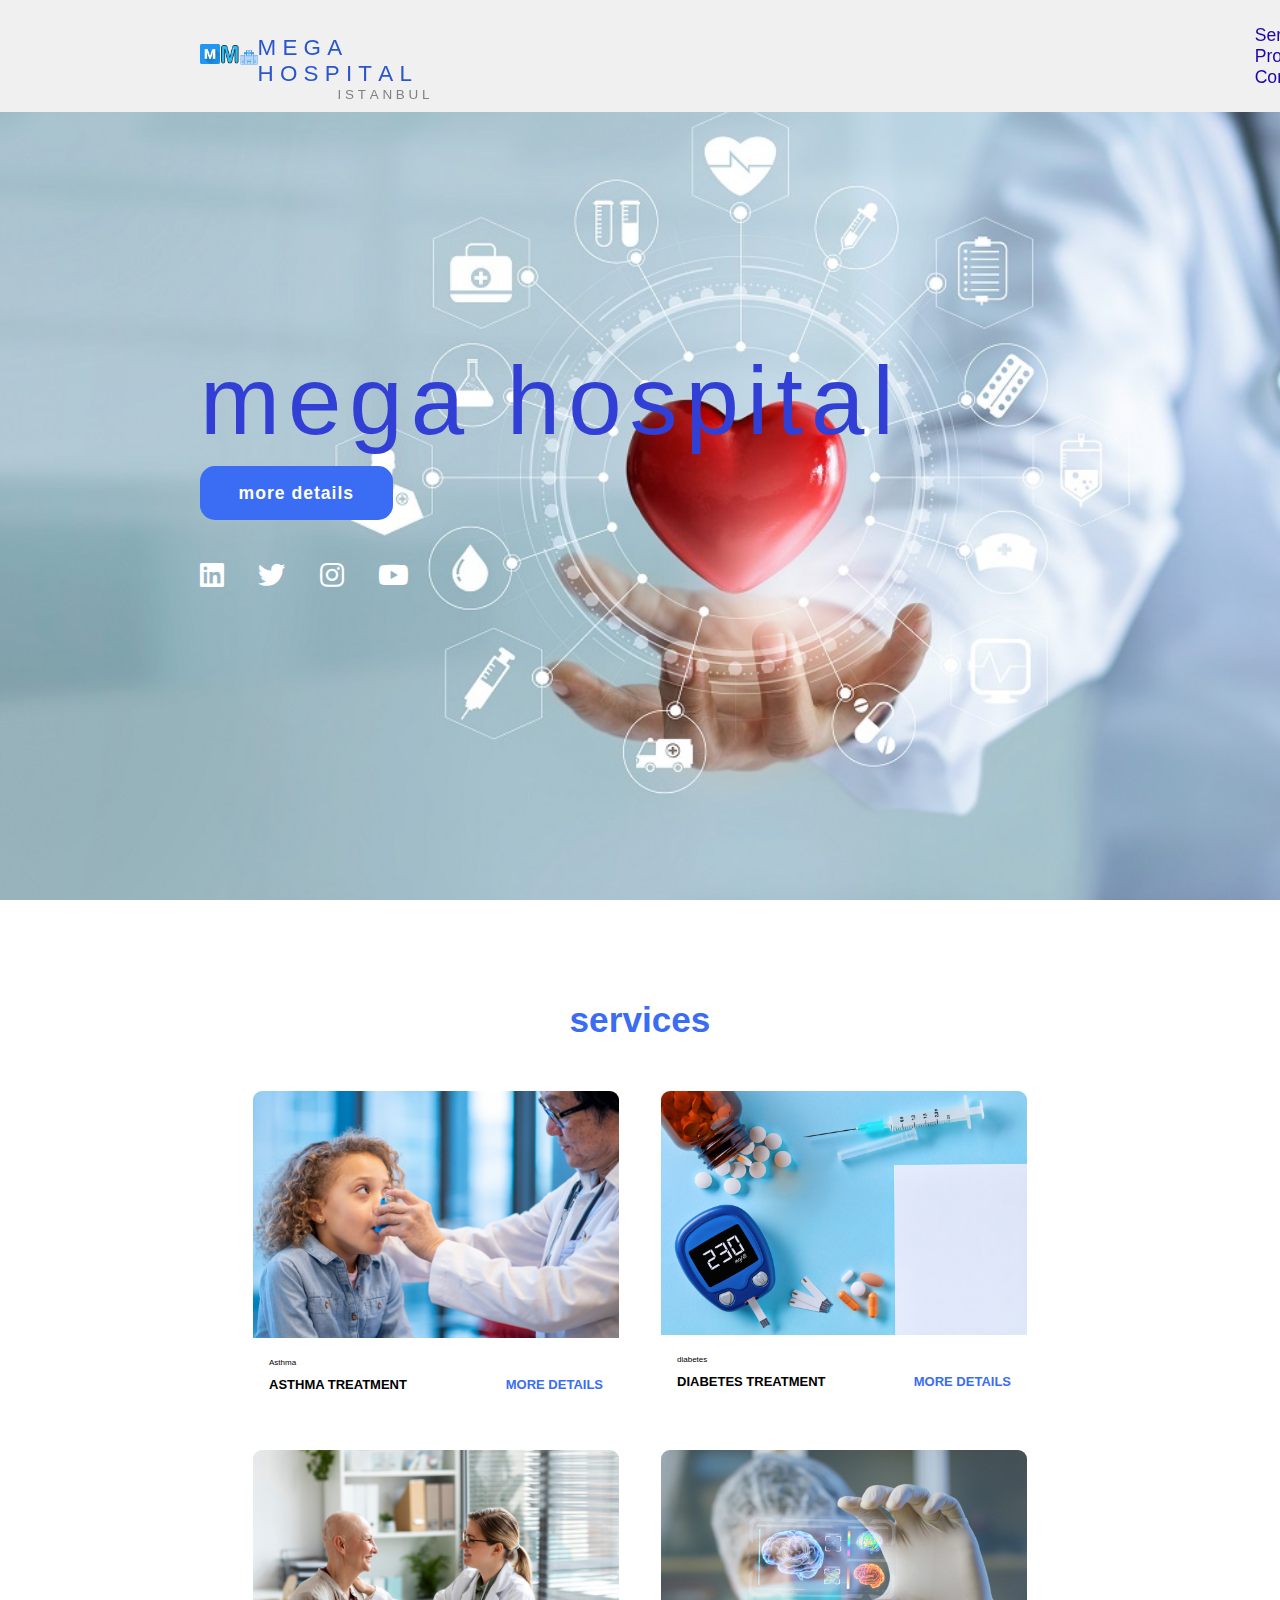
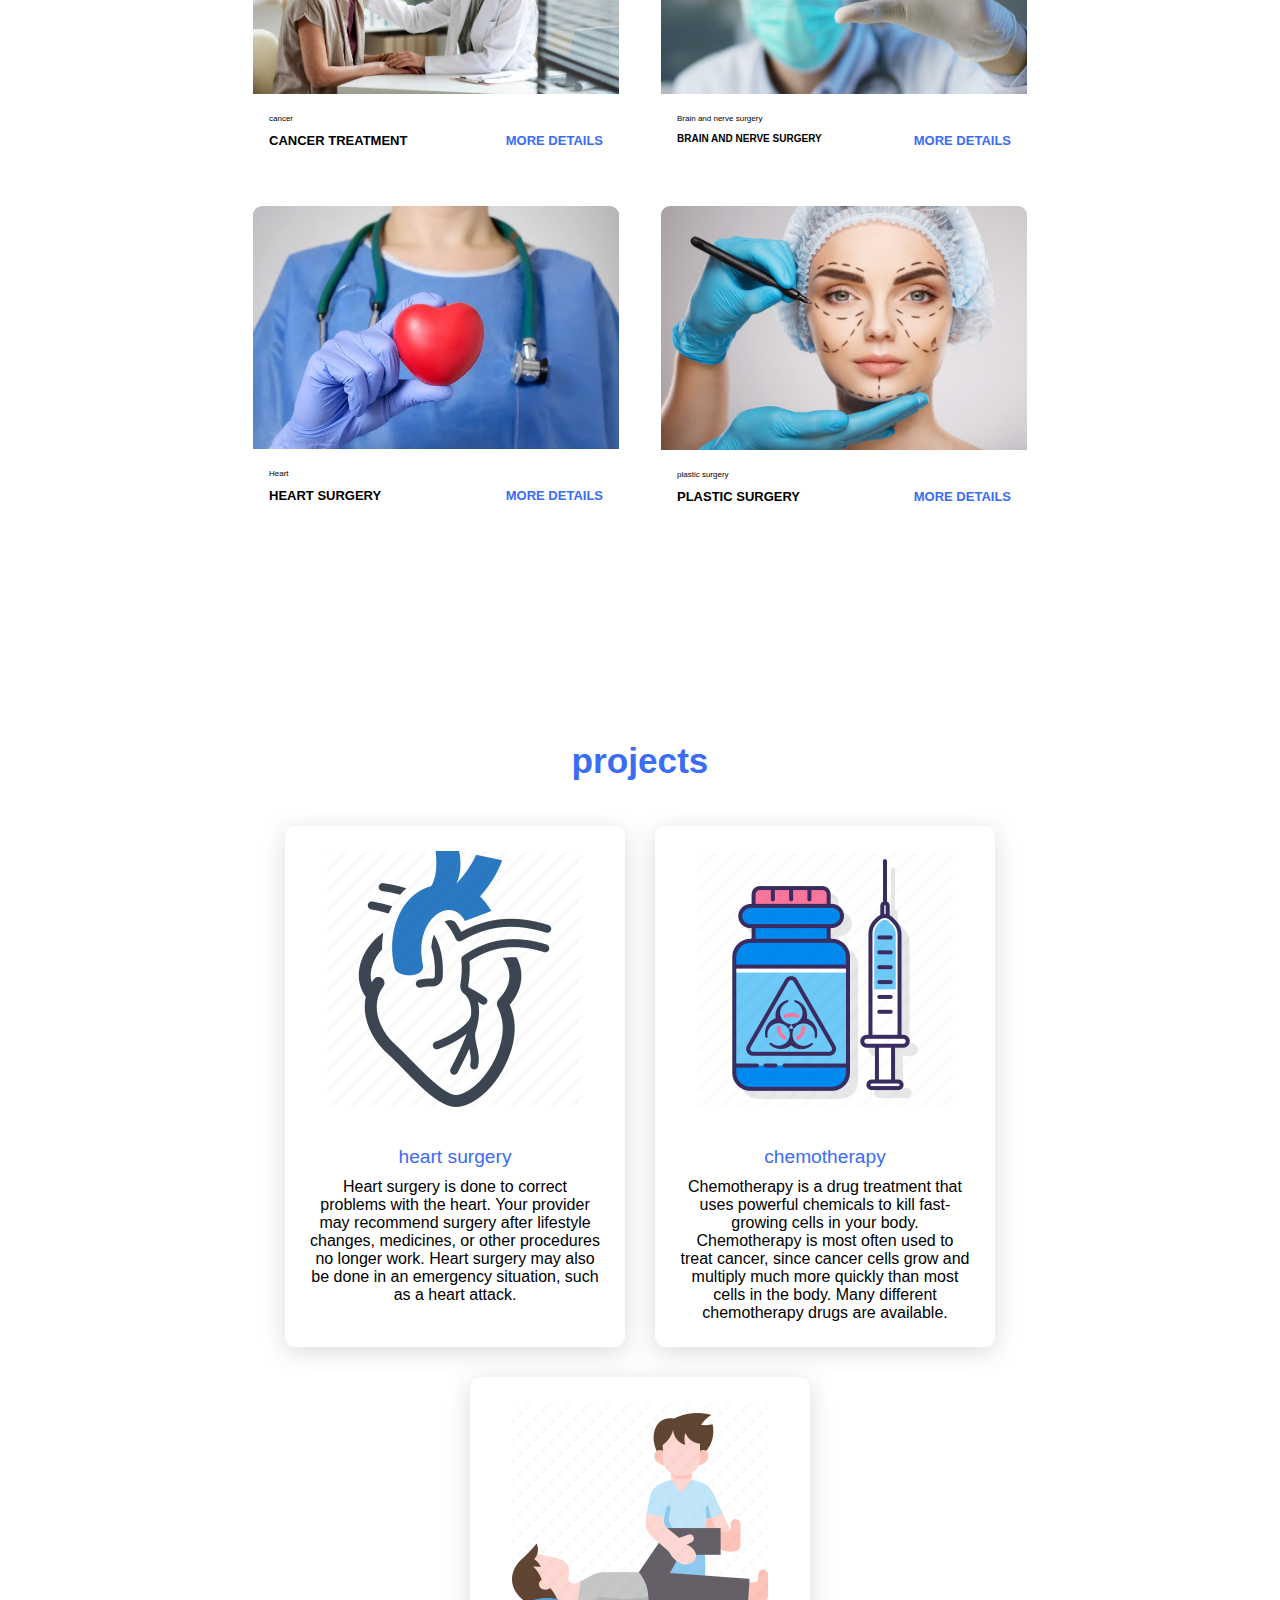
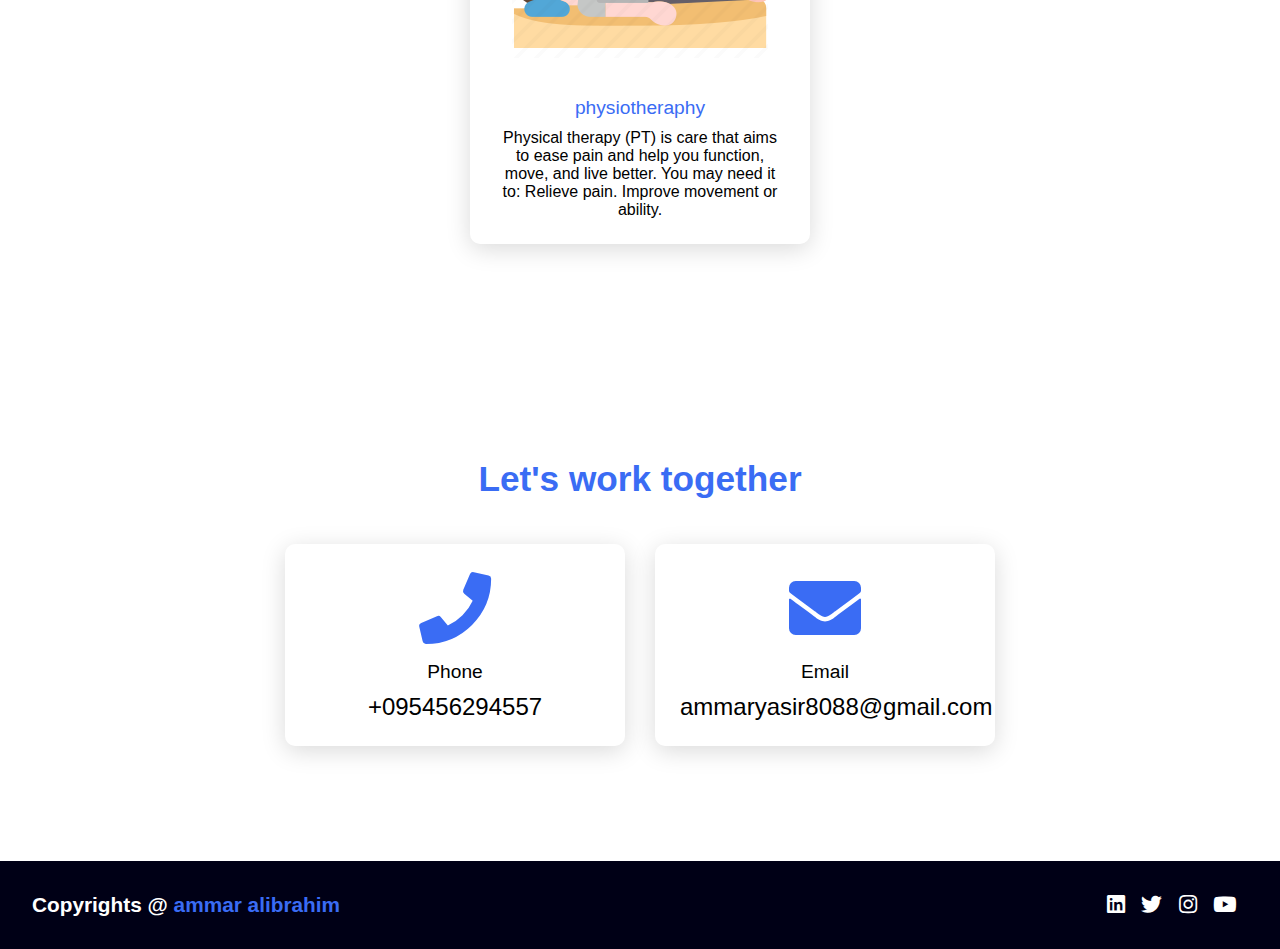
<file: index.html>
<!DOCTYPE html>
<html lang="en">
<head>
    <meta charset="UTF-8">
    <meta http-equiv="X-UA-Compatible" content="IE=edge">
    <meta name="viewport" content="width=device-width, initial-scale=1.0">
    <link rel="stylesheet" href="https://cdnjs.cloudflare.com/ajax/libs/font-awesome/5.15.4/css/all.min.css">
    <link rel="stylesheet" href="style.css">
    <link rel="icon" href="icon.png">
    <title>mega hospital</title>
    
</head>
<body>

    <header>
        
        <a href="" class="nav-link dropdow-item" >


            <img src="letter-m.png" style="height: 20px; "  alt="العربي" class="img-flag">
        </a>


        
        <a href="language change/index.html" class="nav-link dropdow-item" >


            <img src="icon.png" style="height: 20px; "  alt="العربي" class="img-flag">
        </a>

 




    

</div>

</lİ>



        <img src="hastane.webp" class="hastane">
        
     <a href="#" class="logo" >m&nbsp;e&nbsp;g&nbsp;a &nbsp; h&nbsp;o&nbsp;s&nbsp;p&nbsp;i&nbsp;t&nbsp;a&nbsp;l <br>  <h6 class="altlogo">i&nbsp;s&nbsp;t&nbsp;a&nbsp;n&nbsp;b&nbsp;u&nbsp;l</h6></a>
     
       
        <nav class="navigation">
            <a href="#projects">Services</a>
            <a href="#services">Projects</a>
            <a href="#contact">Contact</a>
            
            
        </nav>
    </header>
    
    


    <section class="main">
        <div>
            <h2><br><span class="site">mega hospital</span></h2>
            
            <a href="#projects" class="main-btn">more details</a>
            <div class="social-icons">
                <a href="https://www.linkedin.com/feed/" target="_blank"><i class="fab fa-linkedin"></i></a>
                <a href="https://twitter.com/home?lang=en" target="_blank"><i class="fab fa-twitter"></i></a>
                <a href="https://www.instagram.com/priw_iste73/" target="_blank"><i class="fab fa-instagram"></i></a>
                <a href="https://www.youtube.com/channel/UC9dQ8SZDewprwvszt11z6kQ" target="_blank"><i class="fab fa-youtube"></i></a>
            </div>
        </div>
    </section>
    <div>
        
    
        <section class="projects" id="projects">
            <h2 class="title">services</h2>
            <div class="content">
                <div class="project-card">
                    <div class="project-image">
                        <img src="astım tedavisi - Copy.jpg" />
                    </div>
                    <div class="project-info">
                        <p class="project-category">Asthma</p>
                        <strong class="project-title">
                            <span class="astım">Asthma treatment</span>
                            <a href="2. web site/index.html" target="_blank" class="more-details">More details</a>
                        </strong>
                    </div>
                </div>
                <div class="project-card">
                    <div class="project-image">
                        <img src="resim_14.jpg" />
                    </div>
                    <div class="project-info">
                        <p class="project-category">diabetes</p>
                        <strong class="project-title">
                            <span class="astım">diabetes treatment</span>
                            <a href="New folder/index.html" target="_blank" class="more-details">More details</a>
                        </strong>
                    </div>
                </div>
                <div class="project-card">
                    <div class="project-image">
                        <img src="kanser tedavisi (2).jpg" />
                    </div>
                    <div class="project-info">
                        <p class="project-category">cancer</p>
                        <strong class="project-title">
                            <span class="astım">cancer treatment</span>
                            <a href="3.sayfa/index.html" target="_blank" class="more-details">More details</a>
                        </strong>
                    </div>
                </div>
                <div class="project-card">
                    <div class="project-image">
                        <img src="beyin_tumorleri.jpg" />
                    </div>
                    <div class="project-info">
                        <p class="project-category">Brain and nerve surgery</p>
                        <strong class="project-title">
                            <span class="beyin">Brain and nerve surgery</span>
                            <a href="4.sayfa/index.html" target="_blank" class="more-details">More details</a>
                        </strong>
                    </div>
                </div>
                <div class="project-card">
                    <div class="project-image">
                        <img src="kalp tedavsisii.jpg"  class="imagebeyin"/>
                    </div>
                    <div class="project-info">
                        <p class="project-category">Heart</p>
                        <strong class="project-title">
                            <span class="astım">Heart Surgery</span>
                            <a href="5.sayfa/index.html" target="_blank" class="more-details">More details</a>
                        </strong>
                    </div>
                </div>
                <div class="project-card">
                    <div class="project-image">
                        <img src="جراحة تجميلية.jpg" />
                    </div>
                    <div class="project-info">
                        <p class="project-category">plastic surgery</p>
                        <strong class="project-title">
                            <span class="astım">plastic surgery</span>
                            <a href="6.sayfa/index.html"  target="_blank" class="more-details">More details</a>
                        </strong>
                    </div>
                </div>
            </div>
        </section>
        

        
        <section class="cards" id="services" >
            <h2 class="title">projects</h2>
            <div class="content">
                <div class="card">
                    <div class="icon">
                        <img src="kalp 2.webp"  >
                    </div>
                    <div class="info">
                        <h3>heart surgery</h3>
                        <p>Heart surgery is done to correct problems with the heart. Your provider may recommend surgery after lifestyle changes, medicines, or other procedures no longer work. Heart surgery may also be done in an emergency situation, such as a heart attack.</p>
                    </div>
                </div>
                <div class="card">
                    <div class="icon">
                        <img src="kimyevi.png">
                    </div>
                    <div class="info">
                        <h3>chemotherapy</h3>
                        <p>Chemotherapy is a drug treatment that uses powerful chemicals to kill fast-growing cells in your body. Chemotherapy is most often used to treat cancer, since cancer cells grow and multiply much more quickly than most cells in the body. Many different chemotherapy drugs are available.</p>
                    </div>
                </div>
                <div class="card">
                    <div class="icon">
                       <img src="fizik tedavi.png" >
                    </div>
                    <div class="info">
                        <h3>physiotheraphy</h3>
                        <p>Physical therapy (PT) is care that aims to ease pain and help you function, move, and live better. You may need it to: Relieve pain. Improve movement or ability.</p>
                    </div>
                </div>
            </div>
        </section>
    
        
    

    <section class="cards contact" id="contact">
        <h2 class="title">Let's work together</h2>
        <div class="content">
            <div class="card">
                <div class="icon">
                    <i class="fas fa-phone"></i>
                </div>
                <div class="info">
                    <h3>Phone</h3>
                    <p>+095456294557</p>
                </div>
            </div>
            <div  class="card">
                <div class="icon">
                    <i class="fas fa-envelope"></i>
                </div>
                <div class="info">
                    <h3>Email</h3>
                    <p>ammaryasir8088@gmail.com</p>
                </div>
            </div>
        </div>
    </section>
    
    <footer class="footer">
        <p class="footer-title">Copyrights @ <span>ammar alibrahim</span></p>
        <div class="social-icons">
            <a href="https://www.linkedin.com/feed/" target="_blank"><i class="fab fa-linkedin"></i></a>
            <a href="https://twitter.com/home?lang=en" target="_blank"><i class="fab fa-twitter"></i></a>
            <a href="https://www.instagram.com/priw_iste73/"target="_blank"><i class="fab fa-instagram"></i></a>
            <a href="https://www.youtube.com/channel/UC9dQ8SZDewprwvszt11z6kQ" target="_blank"><i class="fab fa-youtube"></i></a>
            
        </div>
    </footer>

</body>
</html>
</file>
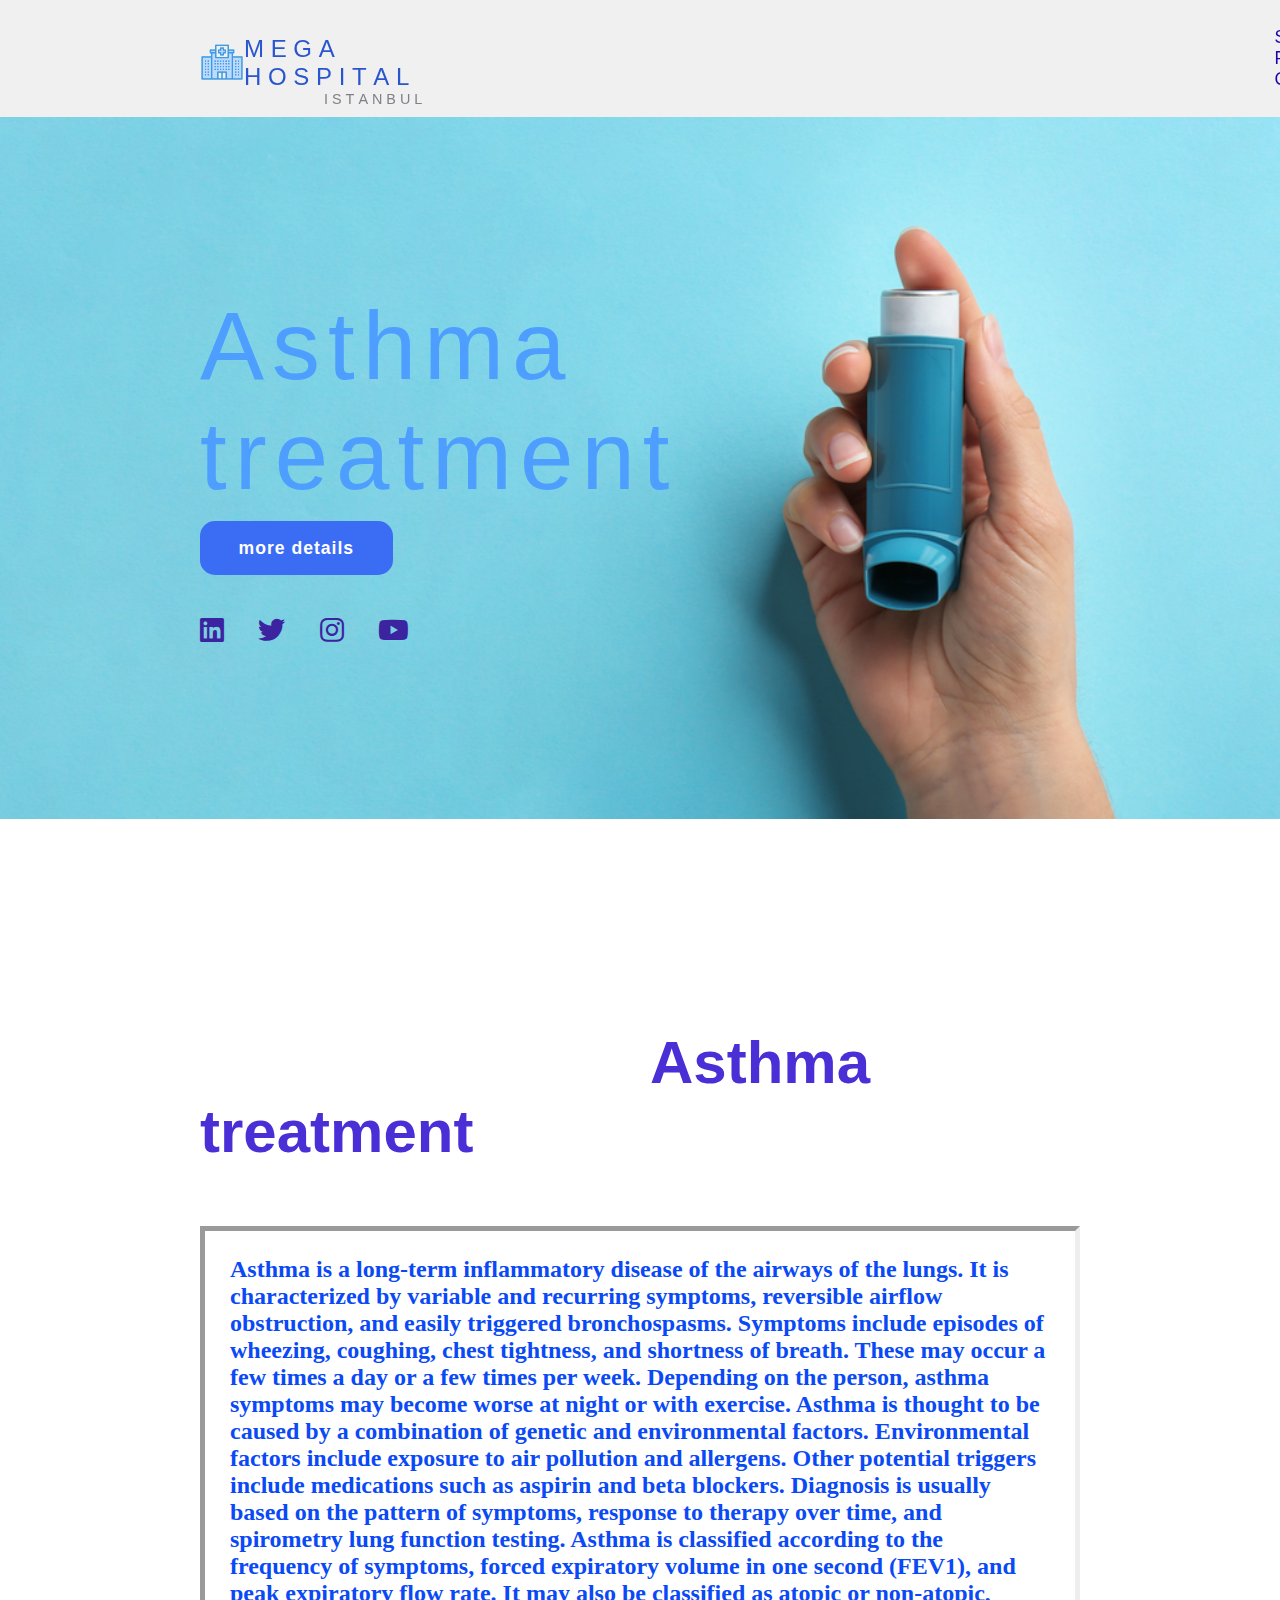
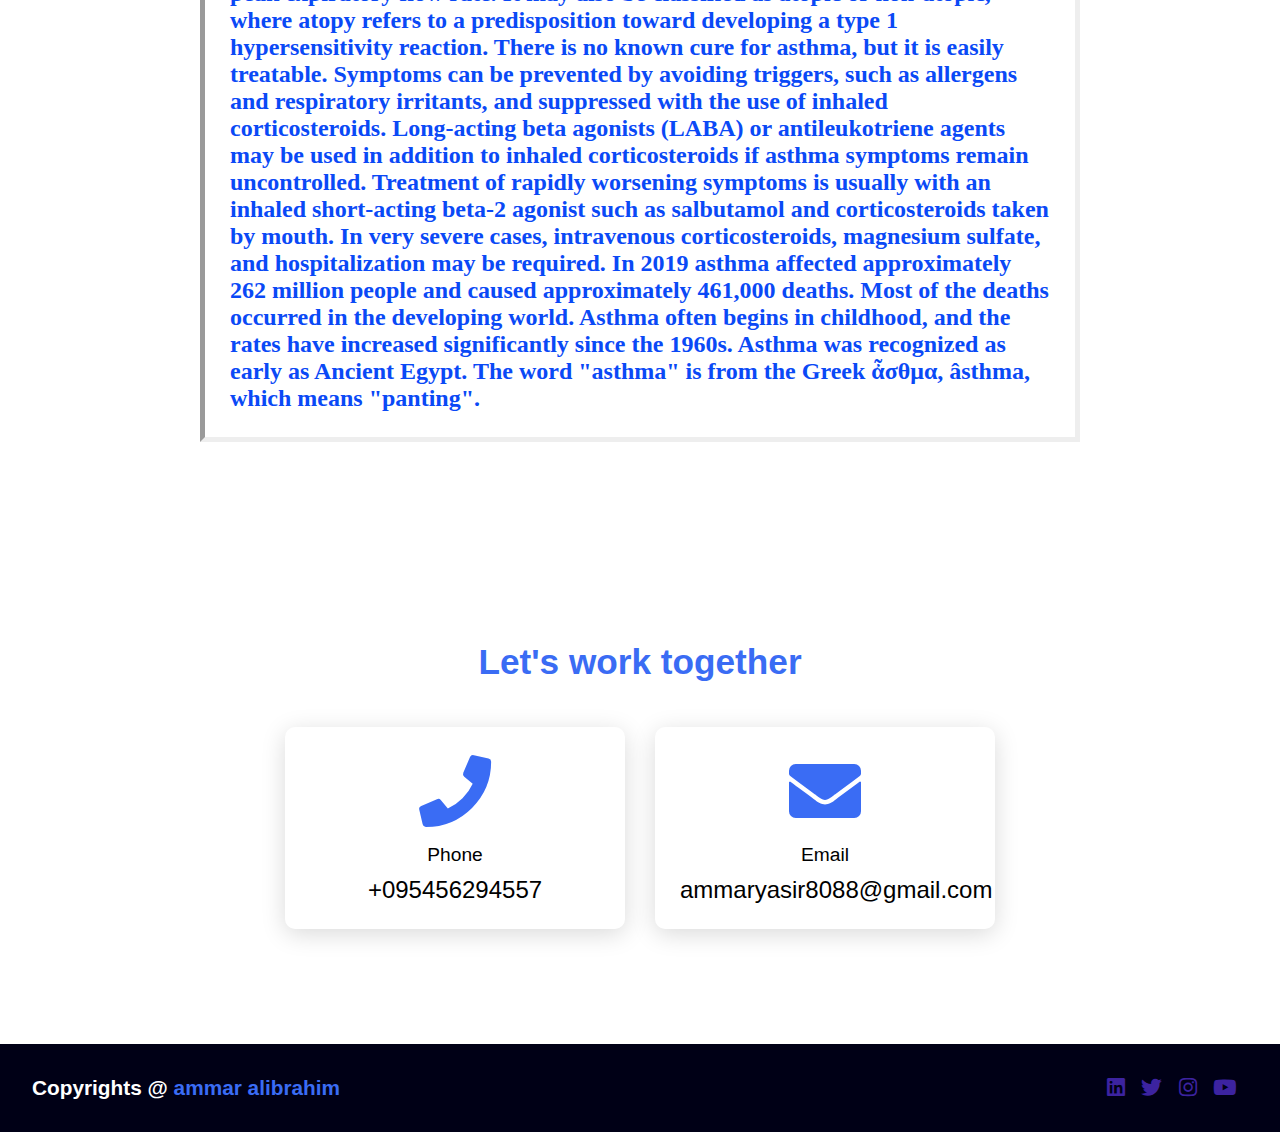
<file: 2. web site/index.html>
<!DOCTYPE html>
<html lang="en">
<head>
    <meta charset="UTF-8">
    <meta http-equiv="X-UA-Compatible" content="IE=edge">
    <meta name="viewport" content="width=device-width, initial-scale=1.0">
    <link rel="stylesheet" href="https://cdnjs.cloudflare.com/ajax/libs/font-awesome/5.15.4/css/all.min.css">
    <link rel="stylesheet" href="style.css">
    <link rel="icon" href="1553077_blue_letter_m_alphabet_letters_icon.png">
    <title>mega hospital</title>
    
</head>
<body>

    <header>
        
        <img src="hastane.webp" class="hastane">
        
     <a href="#" class="logo" >m&nbsp;e&nbsp;g&nbsp;a &nbsp; h&nbsp;o&nbsp;s&nbsp;p&nbsp;i&nbsp;t&nbsp;a&nbsp;l <br>  <h6 class="altlogo">i&nbsp;s&nbsp;t&nbsp;a&nbsp;n&nbsp;b&nbsp;u&nbsp;l</h6></a>
     
       
        <nav class="navigation">
            <a href="#projects">Services</a>
            <a href="#services">Projects</a>
            <a href="#contact">Contact</a>
            
            
        </nav>
    </header>
    

    <section class="main">
        <div>
            <h2><br><span class="site">Asthma treatment</span></h2>
            
            <a href="#Asthma treatment" class="main-btn">more details</a>
            <div class="social-icons">
                <a href="https://www.linkedin.com/feed/" target="_blank"><i class="fab fa-linkedin"></i></a>
                <a href="https://twitter.com/home?lang=en" target="_blank"><i class="fab fa-twitter"></i></a>
                <a href="https://www.instagram.com/priw_iste73/" target="_blank"><i class="fab fa-instagram"></i></a>
                <a href="https://www.youtube.com/channel/UC9dQ8SZDewprwvszt11z6kQ" target="_blank"><i class="fab fa-youtube"></i></a>
            </div>
        </div>
    </section>
    <div>
        

        <section class="astım tedavisi">
            <div>
                <h2><br><span class="açıklama" id="Asthma treatment">Asthma treatment</span></h2>
                <h3 class="açıklama2">Asthma is a long-term inflammatory disease of the airways of the lungs. It is characterized by variable and recurring symptoms, reversible airflow obstruction, and easily triggered bronchospasms. Symptoms include episodes of wheezing, coughing, chest tightness, and shortness of breath. These may occur a few times a day or a few times per week. Depending on the person, asthma symptoms may become worse at night or with exercise.


                    Asthma is thought to be caused by a combination of genetic and environmental factors. Environmental factors include exposure to air pollution and allergens. Other potential triggers include medications such as aspirin and beta blockers. Diagnosis is usually based on the pattern of symptoms, response to therapy over time, and spirometry lung function testing. Asthma is classified according to the frequency of symptoms, forced expiratory volume in one second (FEV1), and peak expiratory flow rate. It may also be classified as atopic or non-atopic, where atopy refers to a predisposition toward developing a type 1 hypersensitivity reaction.
                    
                    There is no known cure for asthma, but it is easily treatable. Symptoms can be prevented by avoiding triggers, such as allergens and respiratory irritants, and suppressed with the use of inhaled corticosteroids. Long-acting beta agonists (LABA) or antileukotriene agents may be used in addition to inhaled corticosteroids if asthma symptoms remain uncontrolled. Treatment of rapidly worsening symptoms is usually with an inhaled short-acting beta-2 agonist such as salbutamol and corticosteroids taken by mouth. In very severe cases, intravenous corticosteroids, magnesium sulfate, and hospitalization may be required.
                    
                    In 2019 asthma affected approximately 262 million people and caused approximately 461,000 deaths. Most of the deaths occurred in the developing world. Asthma often begins in childhood, and the rates have increased significantly since the 1960s. Asthma was recognized as early as Ancient Egypt. The word "asthma" is from the Greek ἆσθμα, âsthma, which means "panting".</h3>
            </div>
        
        </section>

    
        
    

    <section class="cards contact" id="contact">
        <h2 class="title">Let's work together</h2>
        <div class="content">
            <div class="card">
                <div class="icon">
                    <i class="fas fa-phone"></i>
                </div>
                <div class="info">
                    <h3>Phone</h3>
                    <p>+095456294557</p>
                </div>
            </div>
            <div  class="card">
                <div class="icon">
                    <i class="fas fa-envelope"></i>
                </div>
                <div class="info">
                    <h3>Email</h3>
                    <p>ammaryasir8088@gmail.com</p>
                </div>
            </div>
        </div>
    </section>
    
    <footer class="footer">
        <p class="footer-title">Copyrights @ <span>ammar alibrahim</span></p>
        <div class="social-icons">
            <a href="https://www.linkedin.com/feed/" target="_blank"><i class="fab fa-linkedin"></i></a>
            <a href="https://twitter.com/home?lang=en" target="_blank"><i class="fab fa-twitter"></i></a>
            <a href="https://www.instagram.com/priw_iste73/"target="_blank"><i class="fab fa-instagram"></i></a>
            <a href="https://www.youtube.com/channel/UC9dQ8SZDewprwvszt11z6kQ" target="_blank"><i class="fab fa-youtube"></i></a>
            
        </div>
    </footer>

</body>
</html>
</file>
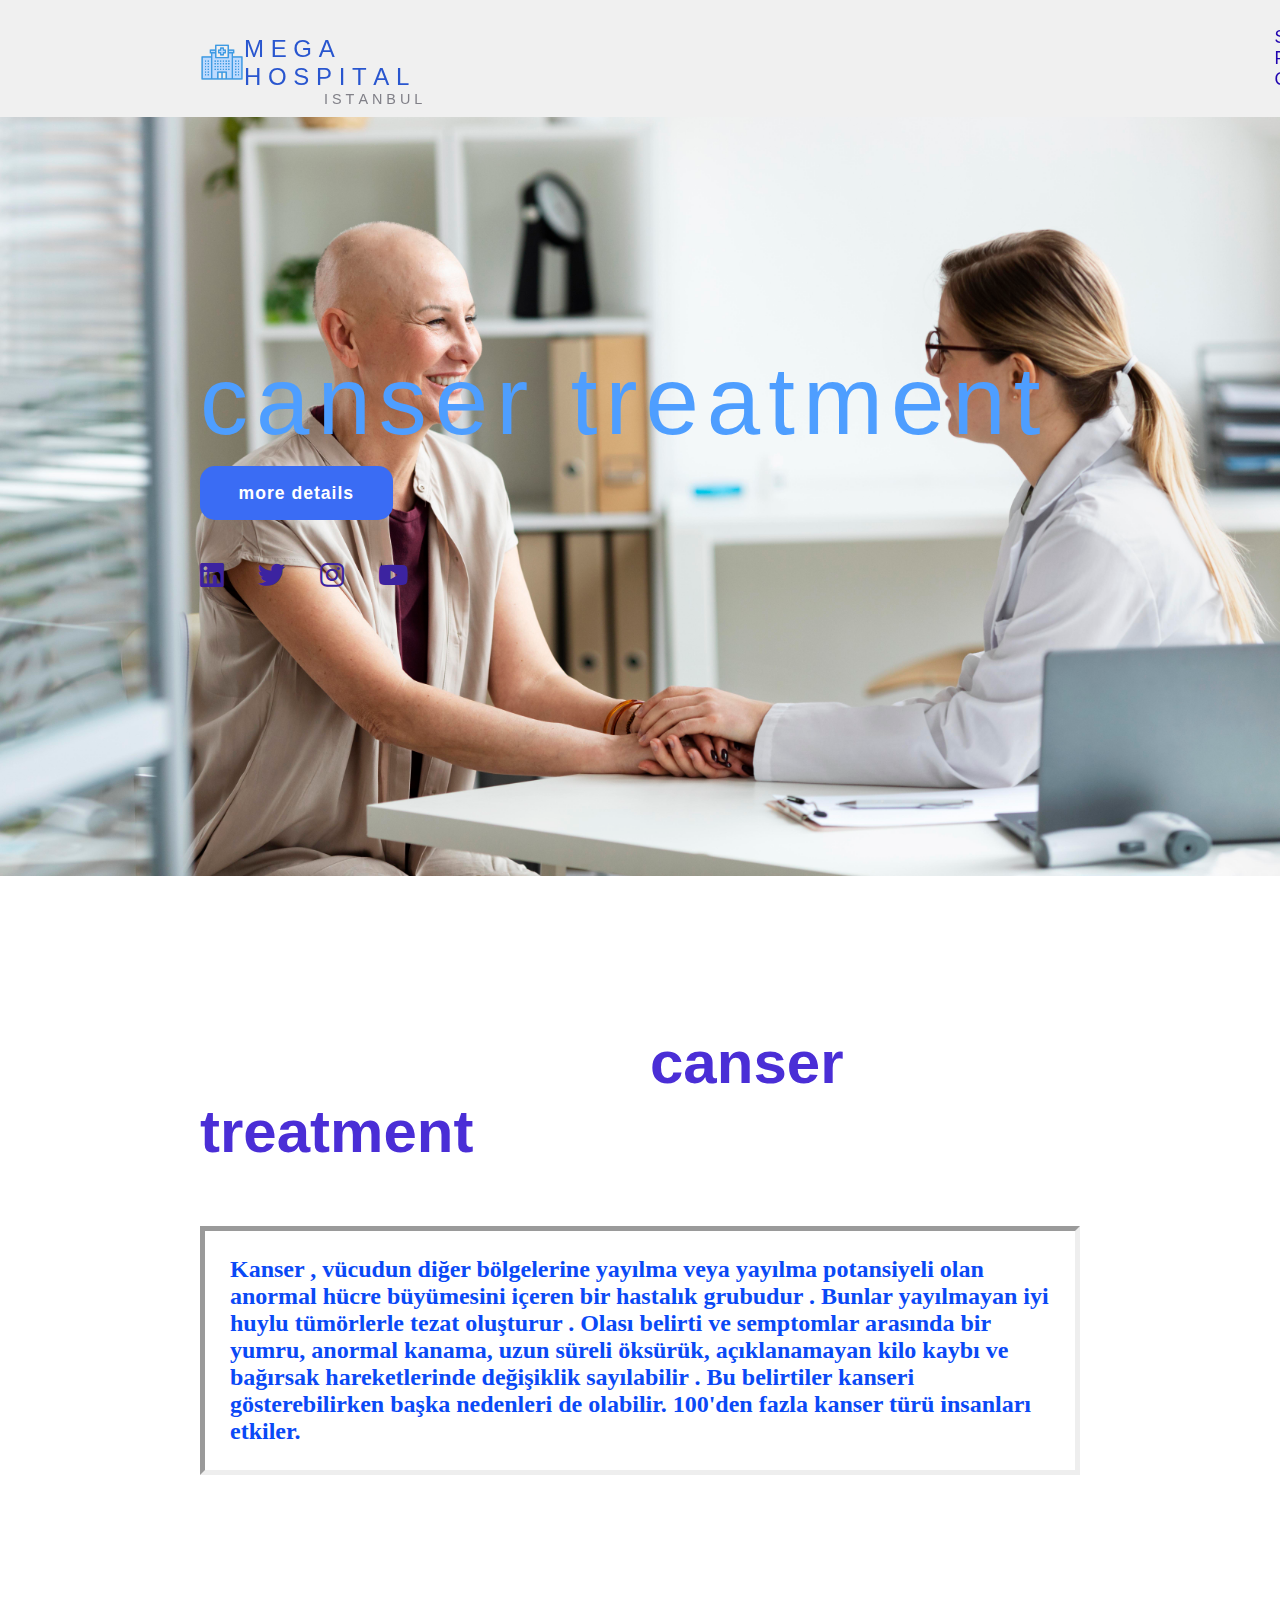
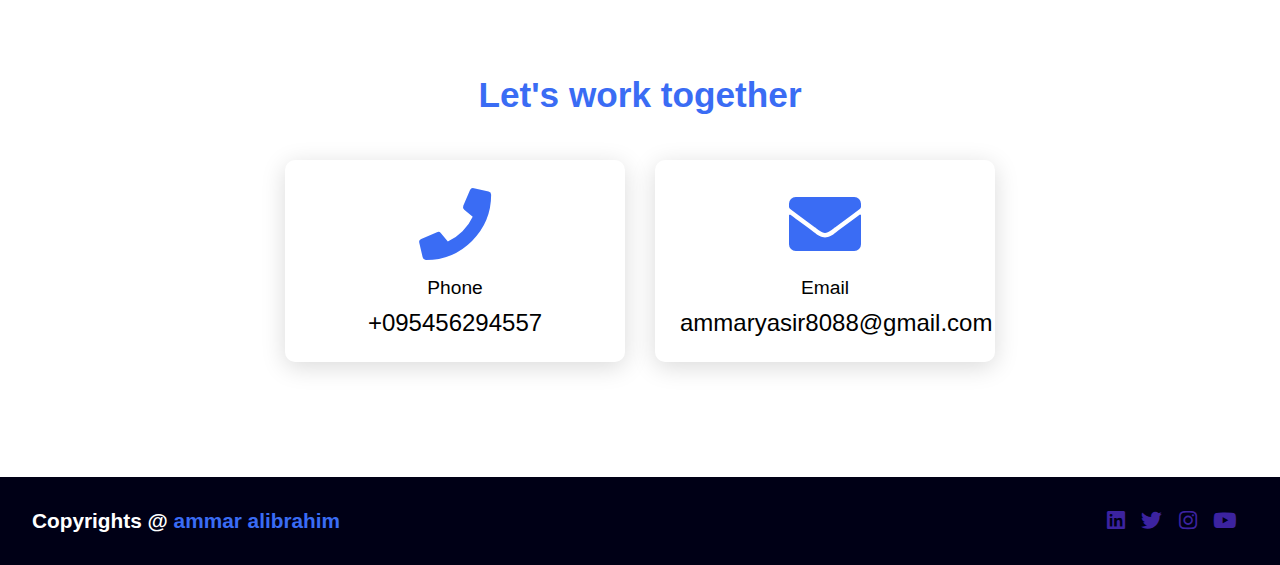
<file: 3.sayfa/index.html>
<!DOCTYPE html>
<html lang="en">
<head>
    <meta charset="UTF-8">
    <meta http-equiv="X-UA-Compatible" content="IE=edge">
    <meta name="viewport" content="width=device-width, initial-scale=1.0">
    <link rel="stylesheet" href="https://cdnjs.cloudflare.com/ajax/libs/font-awesome/5.15.4/css/all.min.css">
    <link rel="stylesheet" href="style.css">
    <link rel="icon" href="1553077_blue_letter_m_alphabet_letters_icon.png">
    <title>mega hospital</title>
    
</head>
<body>

    <header class="lanheader">
        
        <img src="hospital-2206985-1841178.webp" class="hastane">
        
     <a href="#" class="logo" >m&nbsp;e&nbsp;g&nbsp;a &nbsp; h&nbsp;o&nbsp;s&nbsp;p&nbsp;i&nbsp;t&nbsp;a&nbsp;l <br>  <h6 class="altlogo">i&nbsp;s&nbsp;t&nbsp;a&nbsp;n&nbsp;b&nbsp;u&nbsp;l</h6></a>
     
       
        <nav class="navigation">
            <a href="#projects">Services</a>
            <a href="#services">Projects</a>
            <a href="#contact">Contact</a>
            
            
        </nav>
    </header>
    

    <section class="main">
        <div>
            <h2><br><span class="site">canser treatment</span></h2>
            
            <a href="#Asthma treatment" class="main-btn">more details</a>
            <div class="social-icons">
                <a href="https://www.linkedin.com/feed/" target="_blank"><i class="fab fa-linkedin"></i></a>
                <a href="https://twitter.com/home?lang=en" target="_blank"><i class="fab fa-twitter"></i></a>
                <a href="https://www.instagram.com/priw_iste73/" target="_blank"><i class="fab fa-instagram"></i></a>
                <a href="https://www.youtube.com/channel/UC9dQ8SZDewprwvszt11z6kQ" target="_blank"><i class="fab fa-youtube"></i></a>
            </div>
        </div>
    </section>
    <div>
        

        <section class="astım tedavisi">
            <div>
                <h2><br><span class="açıklama" id="Asthma treatment">canser treatment</span></h2>
                <h3 class="açıklama2">Kanser , vücudun diğer bölgelerine yayılma veya yayılma potansiyeli olan anormal hücre büyümesini içeren bir hastalık grubudur .  Bunlar yayılmayan iyi huylu tümörlerle tezat oluşturur .  Olası belirti ve semptomlar arasında bir yumru, anormal kanama, uzun süreli öksürük, açıklanamayan kilo kaybı ve bağırsak hareketlerinde değişiklik sayılabilir .  Bu belirtiler kanseri gösterebilirken başka nedenleri de olabilir.  100'den fazla kanser türü insanları etkiler.</h3>
            </div>
        
        </section>

    
        
    

    <section class="cards contact" id="contact">
        <h2 class="title">Let's work together</h2>
        <div class="content">
            <div class="card">
                <div class="icon">
                    <i class="fas fa-phone"></i>
                </div>
                <div class="info">
                    <h3>Phone</h3>
                    <p>+095456294557</p>
                </div>
            </div>
            <div  class="card">
                <div class="icon">
                    <i class="fas fa-envelope"></i>
                </div>
                <div class="info">
                    <h3>Email</h3>
                    <p>ammaryasir8088@gmail.com</p>
                </div>
            </div>
        </div>
    </section>
    
    <footer class="footer">
        <p class="footer-title">Copyrights @ <span>ammar alibrahim</span></p>
        <div class="social-icons">
            <a href="https://www.linkedin.com/feed/" target="_blank"><i class="fab fa-linkedin"></i></a>
            <a href="https://twitter.com/home?lang=en" target="_blank"><i class="fab fa-twitter"></i></a>
            <a href="https://www.instagram.com/priw_iste73/"target="_blank"><i class="fab fa-instagram"></i></a>
            <a href="https://www.youtube.com/channel/UC9dQ8SZDewprwvszt11z6kQ" target="_blank"><i class="fab fa-youtube"></i></a>
            
        </div>
    </footer>

</body>
</html>
</file>
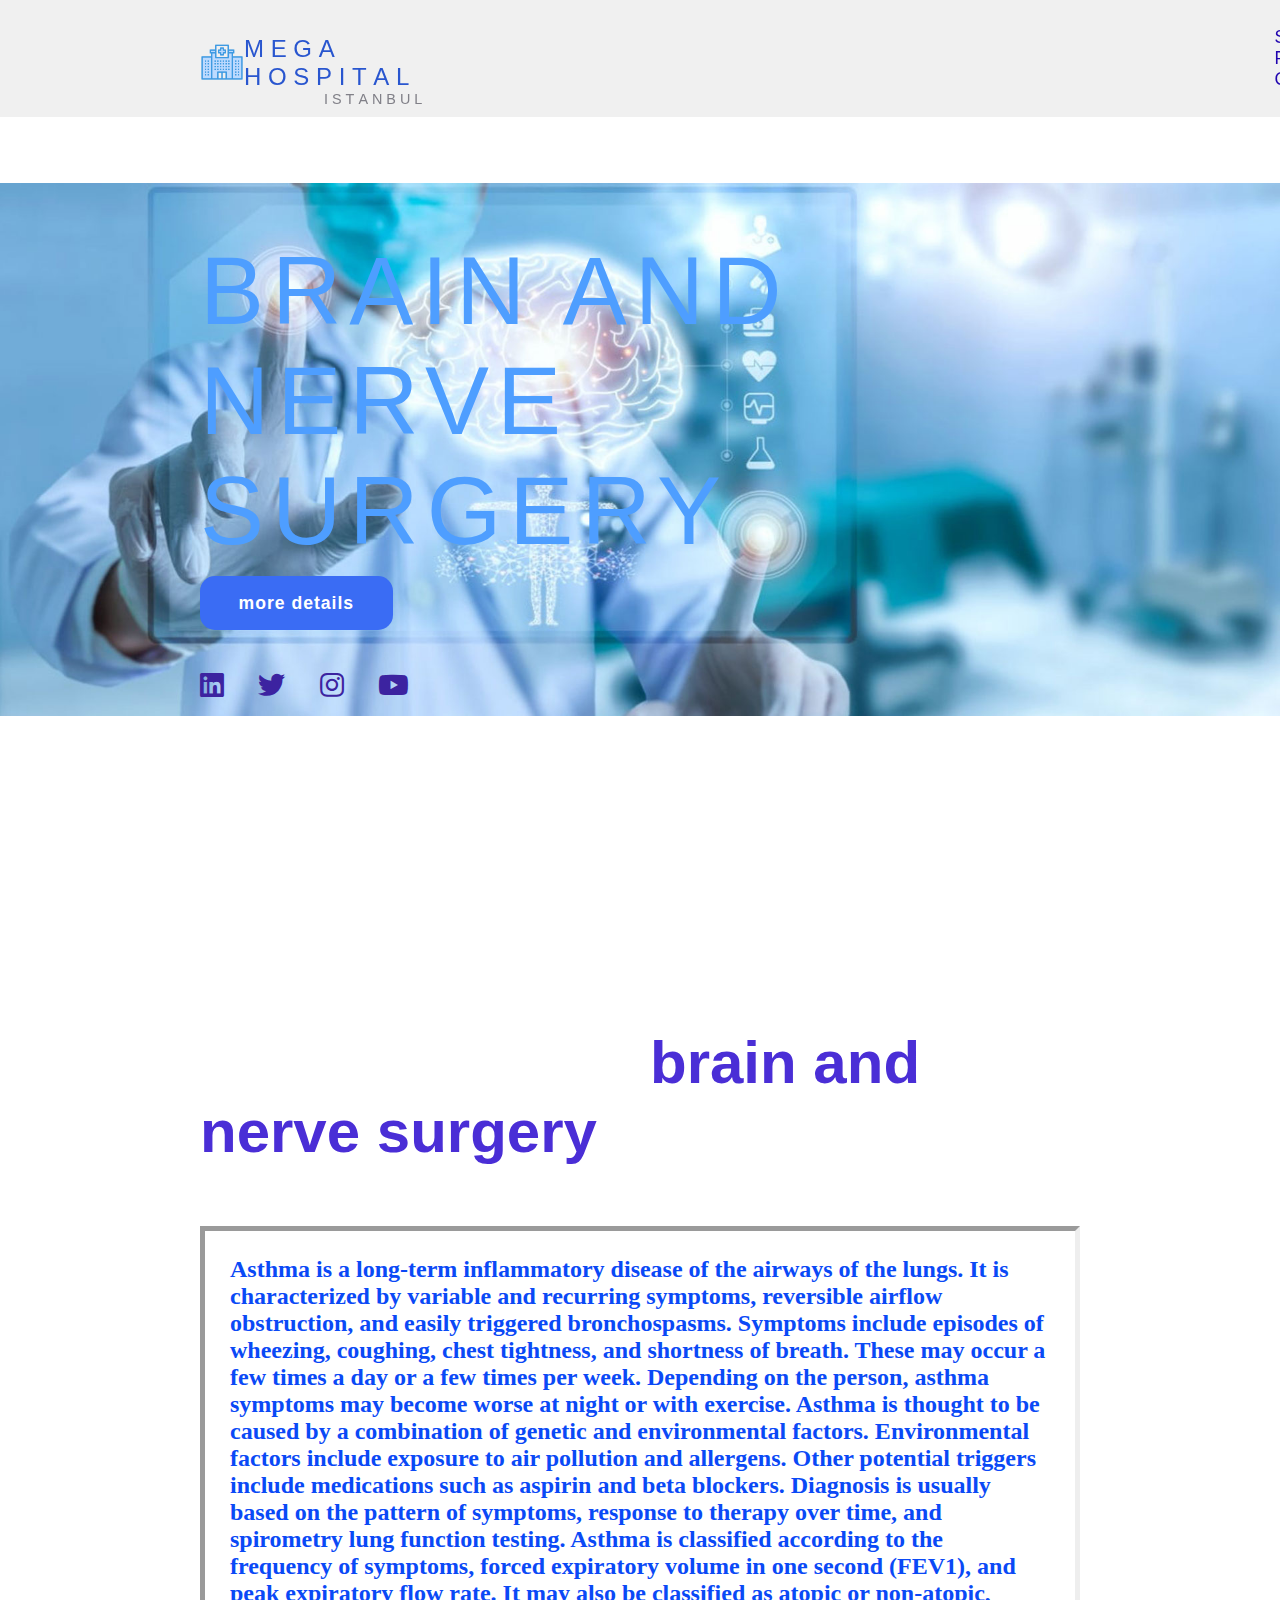
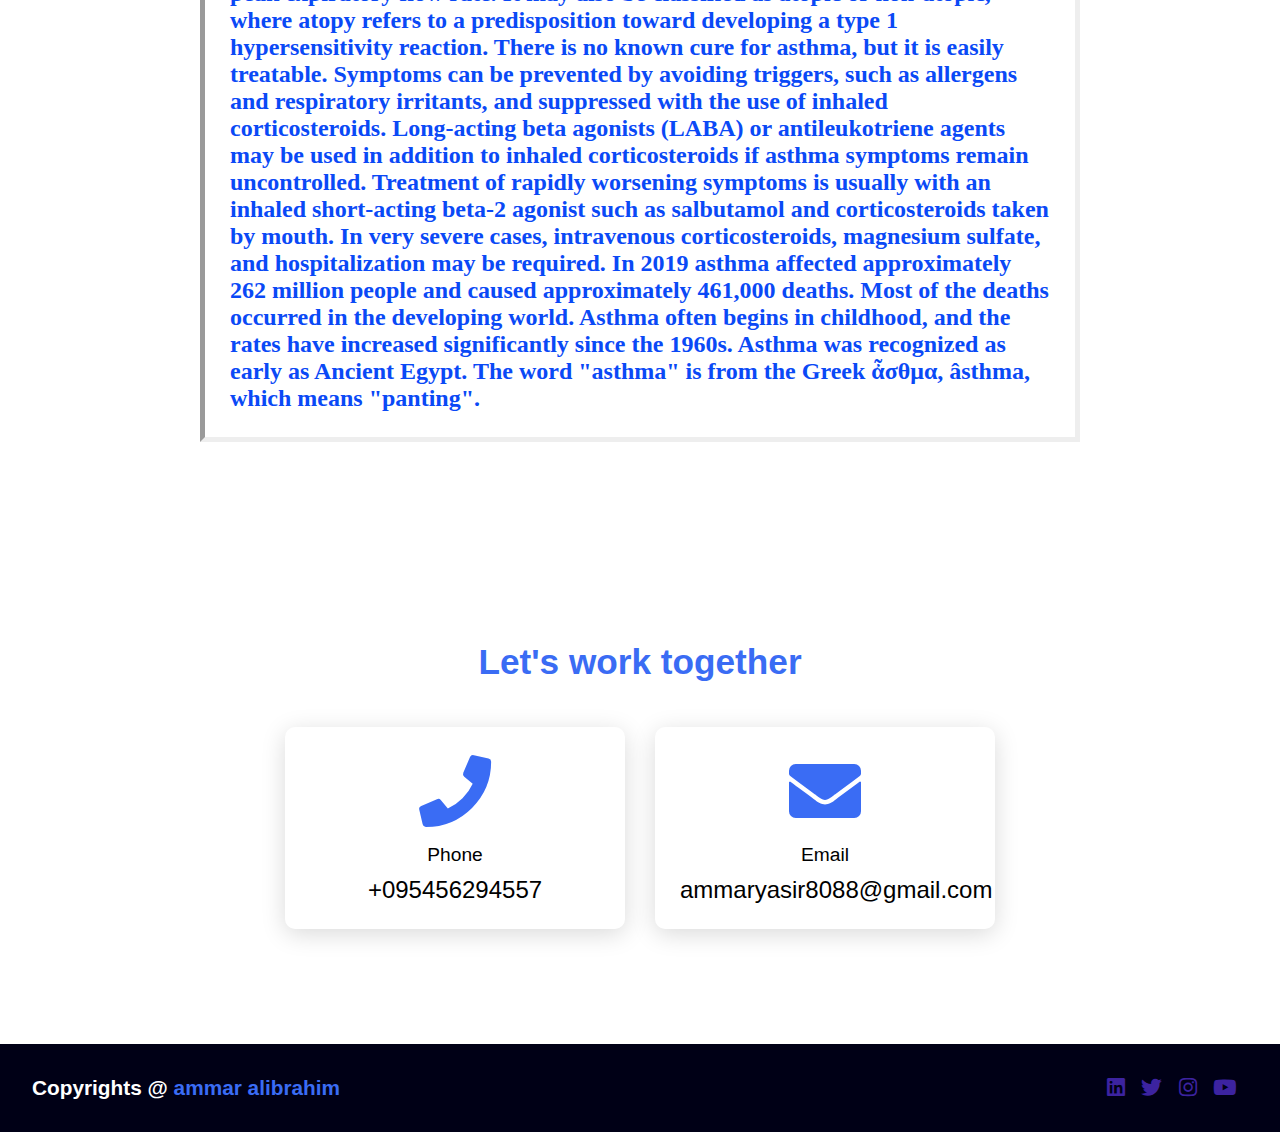
<file: 4.sayfa/index.html>
<!DOCTYPE html>
<html lang="en">
<head>
    <meta charset="UTF-8">
    <meta http-equiv="X-UA-Compatible" content="IE=edge">
    <meta name="viewport" content="width=device-width, initial-scale=1.0">
    <link rel="stylesheet" href="https://cdnjs.cloudflare.com/ajax/libs/font-awesome/5.15.4/css/all.min.css">
    <link rel="stylesheet" href="style.css">
    <link rel="icon" href="1553077_blue_letter_m_alphabet_letters_icon.png">
    <title>mega hospital</title>
    
</head>
<body>

    <header>
        
        <img src="hospital-2206985-1841178 (1).webp" class="hastane">
        
     <a href="#" class="logo" >m&nbsp;e&nbsp;g&nbsp;a &nbsp; h&nbsp;o&nbsp;s&nbsp;p&nbsp;i&nbsp;t&nbsp;a&nbsp;l <br>  <h6 class="altlogo">i&nbsp;s&nbsp;t&nbsp;a&nbsp;n&nbsp;b&nbsp;u&nbsp;l</h6></a>
     
       
        <nav class="navigation">
            <a href="#projects">Services</a>
            <a href="#services">Projects</a>
            <a href="#contact">Contact</a>
            
            
        </nav>
    </header>
    

    <section class="main">
        <div>
            <h2><br><span class="site">BRAIN AND NERVE SURGERY</span></h2>
            
            <a href="#Asthma treatment" class="main-btn">more details</a>
            <div class="social-icons">
                <a href="https://www.linkedin.com/feed/" target="_blank"><i class="fab fa-linkedin"></i></a>
                <a href="https://twitter.com/home?lang=en" target="_blank"><i class="fab fa-twitter"></i></a>
                <a href="https://www.instagram.com/priw_iste73/" target="_blank"><i class="fab fa-instagram"></i></a>
                <a href="https://www.youtube.com/channel/UC9dQ8SZDewprwvszt11z6kQ" target="_blank"><i class="fab fa-youtube"></i></a>
            </div>
        </div>
    </section>
    <div>
        

        <section class="astım tedavisi">
            <div>
                <h2><br><span class="açıklama" id="Asthma treatment">brain and nerve surgery</span></h2>
                <h3 class="açıklama2">Asthma is a long-term inflammatory disease of the airways of the lungs. It is characterized by variable and recurring symptoms, reversible airflow obstruction, and easily triggered bronchospasms. Symptoms include episodes of wheezing, coughing, chest tightness, and shortness of breath. These may occur a few times a day or a few times per week. Depending on the person, asthma symptoms may become worse at night or with exercise.


                    Asthma is thought to be caused by a combination of genetic and environmental factors. Environmental factors include exposure to air pollution and allergens. Other potential triggers include medications such as aspirin and beta blockers. Diagnosis is usually based on the pattern of symptoms, response to therapy over time, and spirometry lung function testing. Asthma is classified according to the frequency of symptoms, forced expiratory volume in one second (FEV1), and peak expiratory flow rate. It may also be classified as atopic or non-atopic, where atopy refers to a predisposition toward developing a type 1 hypersensitivity reaction.
                    
                    There is no known cure for asthma, but it is easily treatable. Symptoms can be prevented by avoiding triggers, such as allergens and respiratory irritants, and suppressed with the use of inhaled corticosteroids. Long-acting beta agonists (LABA) or antileukotriene agents may be used in addition to inhaled corticosteroids if asthma symptoms remain uncontrolled. Treatment of rapidly worsening symptoms is usually with an inhaled short-acting beta-2 agonist such as salbutamol and corticosteroids taken by mouth. In very severe cases, intravenous corticosteroids, magnesium sulfate, and hospitalization may be required.
                    
                    In 2019 asthma affected approximately 262 million people and caused approximately 461,000 deaths. Most of the deaths occurred in the developing world. Asthma often begins in childhood, and the rates have increased significantly since the 1960s. Asthma was recognized as early as Ancient Egypt. The word "asthma" is from the Greek ἆσθμα, âsthma, which means "panting".</h3>
            </div>
        
        </section>

    
        
    

    <section class="cards contact" id="contact">
        <h2 class="title">Let's work together</h2>
        <div class="content">
            <div class="card">
                <div class="icon">
                    <i class="fas fa-phone"></i>
                </div>
                <div class="info">
                    <h3>Phone</h3>
                    <p>+095456294557</p>
                </div>
            </div>
            <div  class="card">
                <div class="icon">
                    <i class="fas fa-envelope"></i>
                </div>
                <div class="info">
                    <h3>Email</h3>
                    <p>ammaryasir8088@gmail.com</p>
                </div>
            </div>
        </div>
    </section>
    
    <footer class="footer">
        <p class="footer-title">Copyrights @ <span>ammar alibrahim</span></p>
        <div class="social-icons">
            <a href="https://www.linkedin.com/feed/" target="_blank"><i class="fab fa-linkedin"></i></a>
            <a href="https://twitter.com/home?lang=en" target="_blank"><i class="fab fa-twitter"></i></a>
            <a href="https://www.instagram.com/priw_iste73/"target="_blank"><i class="fab fa-instagram"></i></a>
            <a href="https://www.youtube.com/channel/UC9dQ8SZDewprwvszt11z6kQ" target="_blank"><i class="fab fa-youtube"></i></a>
            
        </div>
    </footer>

</body>
</html>
</file>
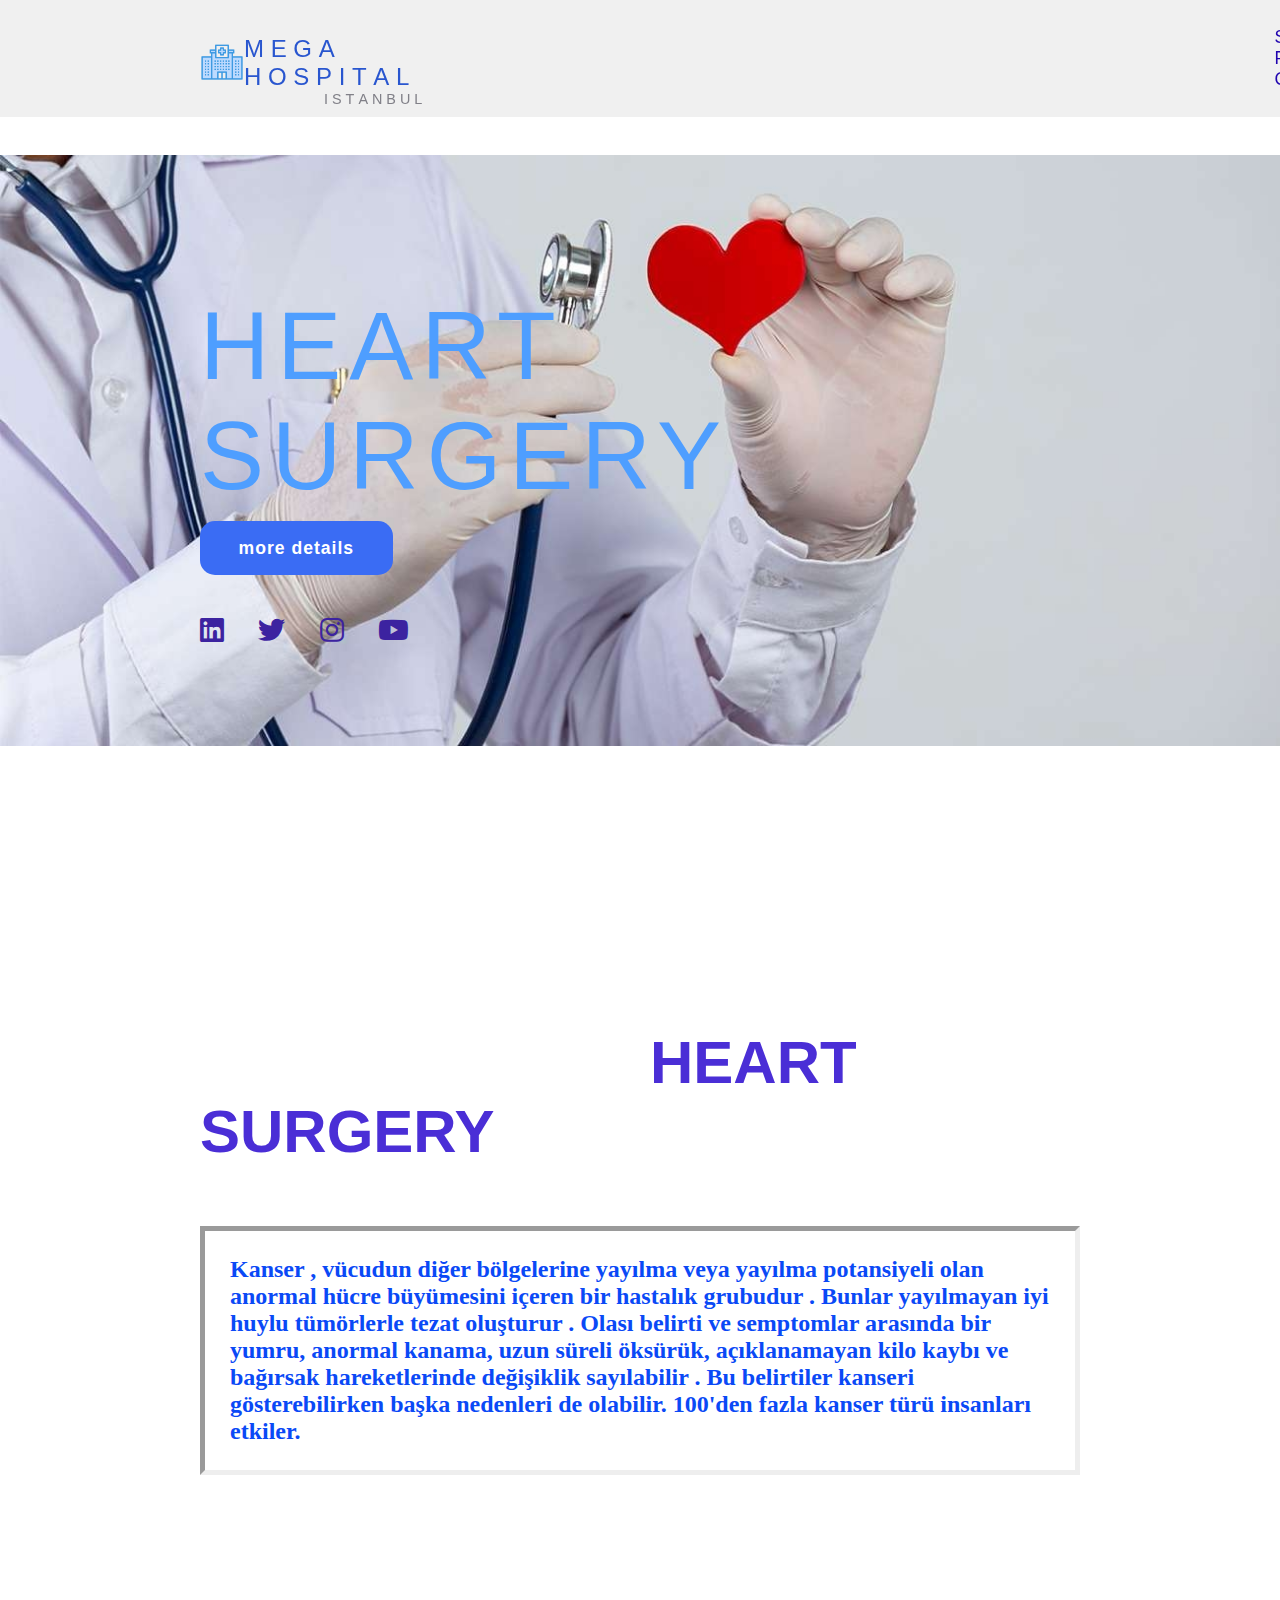
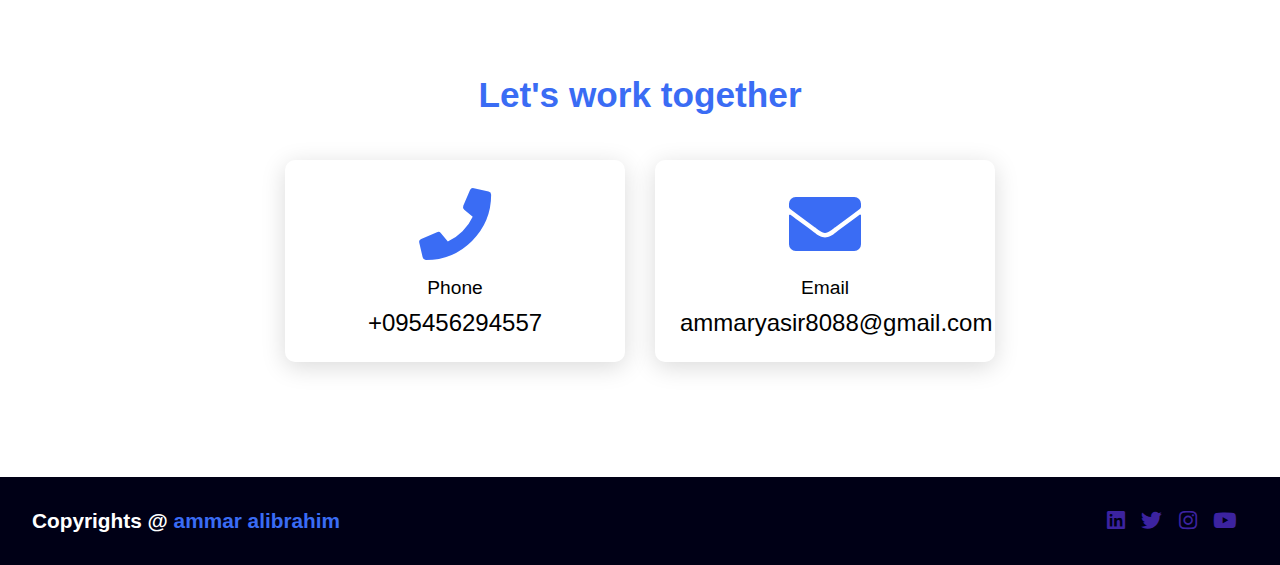
<file: 5.sayfa/index.html>
<!DOCTYPE html>
<html lang="en">
<head>
    <meta charset="UTF-8">
    <meta http-equiv="X-UA-Compatible" content="IE=edge">
    <meta name="viewport" content="width=device-width, initial-scale=1.0">
    <link rel="stylesheet" href="https://cdnjs.cloudflare.com/ajax/libs/font-awesome/5.15.4/css/all.min.css">
    <link rel="stylesheet" href="style.css">
    <link rel="icon" href="letter_M_blue-512.webp">
    <title>mega hospital</title>
    
</head>
<body>

    <header class="lanheader">
        
        <img src="ne hastanesi.webp" class="hastane">
        
     <a href="#" class="logo" >m&nbsp;e&nbsp;g&nbsp;a &nbsp; h&nbsp;o&nbsp;s&nbsp;p&nbsp;i&nbsp;t&nbsp;a&nbsp;l <br>  <h6 class="altlogo">i&nbsp;s&nbsp;t&nbsp;a&nbsp;n&nbsp;b&nbsp;u&nbsp;l</h6></a>
     
       
        <nav class="navigation">
            <a href="#projects">Services</a>
            <a href="#services">Projects</a>
            <a href="#contact">Contact</a>
            
            
        </nav>
    </header>
    

    <section class="main">
        <div>
            <h2><br><span class="site">HEART SURGERY</span></h2>
            
            <a href="#Asthma treatment" class="main-btn">more details</a>
            <div class="social-icons">
                <a href="https://www.linkedin.com/feed/" target="_blank"><i class="fab fa-linkedin"></i></a>
                <a href="https://twitter.com/home?lang=en" target="_blank"><i class="fab fa-twitter"></i></a>
                <a href="https://www.instagram.com/priw_iste73/" target="_blank"><i class="fab fa-instagram"></i></a>
                <a href="https://www.youtube.com/channel/UC9dQ8SZDewprwvszt11z6kQ" target="_blank"><i class="fab fa-youtube"></i></a>
            </div>
        </div>
    </section>
    <div>
        

        <section class="astım tedavisi">
            <div>
                <h2><br><span class="açıklama" id="Asthma treatment">HEART SURGERY</span></h2>
                <h3 class="açıklama2">Kanser , vücudun diğer bölgelerine yayılma veya yayılma potansiyeli olan anormal hücre büyümesini içeren bir hastalık grubudur .  Bunlar yayılmayan iyi huylu tümörlerle tezat oluşturur .  Olası belirti ve semptomlar arasında bir yumru, anormal kanama, uzun süreli öksürük, açıklanamayan kilo kaybı ve bağırsak hareketlerinde değişiklik sayılabilir .  Bu belirtiler kanseri gösterebilirken başka nedenleri de olabilir.  100'den fazla kanser türü insanları etkiler.</h3>
            </div>
        
        </section>

    
        
    

    <section class="cards contact" id="contact">
        <h2 class="title">Let's work together</h2>
        <div class="content">
            <div class="card">
                <div class="icon">
                    <i class="fas fa-phone"></i>
                </div>
                <div class="info">
                    <h3>Phone</h3>
                    <p>+095456294557</p>
                </div>
            </div>
            <div  class="card">
                <div class="icon">
                    <i class="fas fa-envelope"></i>
                </div>
                <div class="info">
                    <h3>Email</h3>
                    <p>ammaryasir8088@gmail.com</p>
                </div>
            </div>
        </div>
    </section>
    
    <footer class="footer">
        <p class="footer-title">Copyrights @ <span>ammar alibrahim</span></p>
        <div class="social-icons">
            <a href="https://www.linkedin.com/feed/" target="_blank"><i class="fab fa-linkedin"></i></a>
            <a href="https://twitter.com/home?lang=en" target="_blank"><i class="fab fa-twitter"></i></a>
            <a href="https://www.instagram.com/priw_iste73/"target="_blank"><i class="fab fa-instagram"></i></a>
            <a href="https://www.youtube.com/channel/UC9dQ8SZDewprwvszt11z6kQ" target="_blank"><i class="fab fa-youtube"></i></a>
            
        </div>
    </footer>

</body>
</html>
</file>
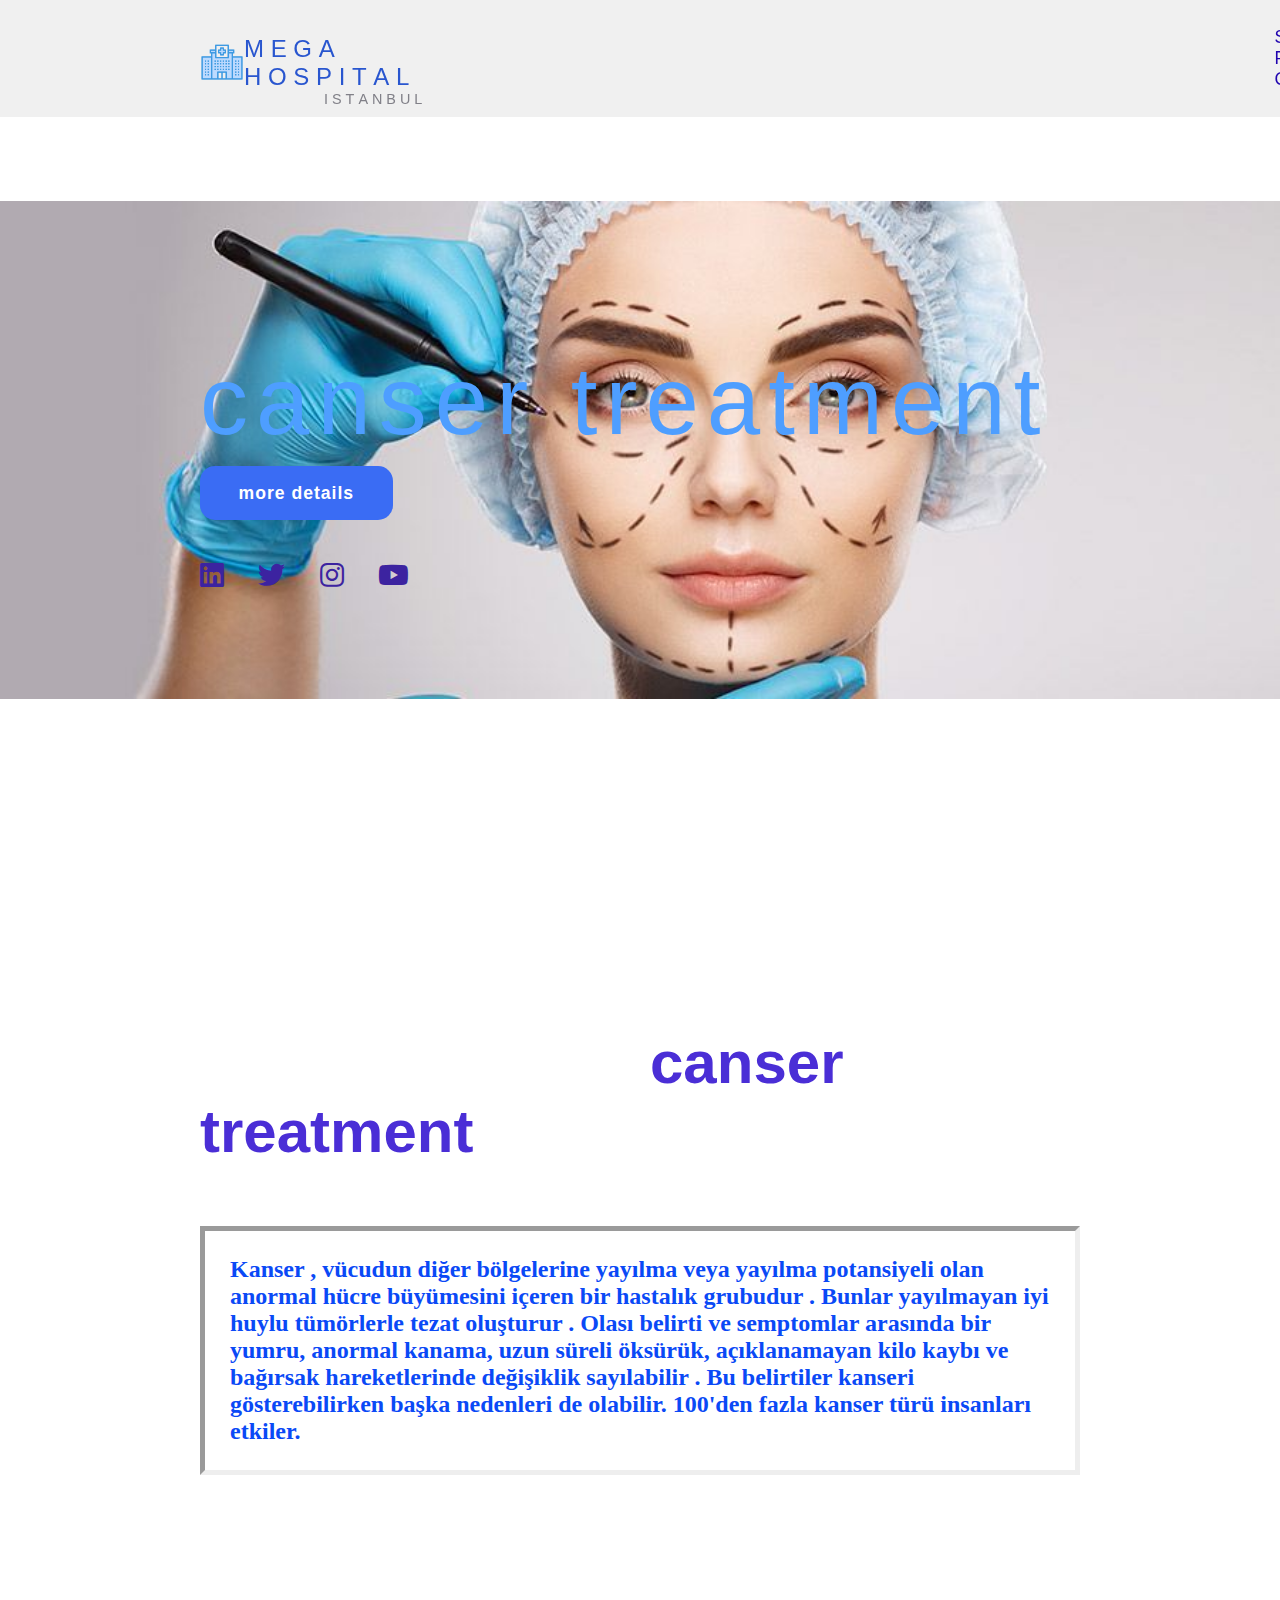
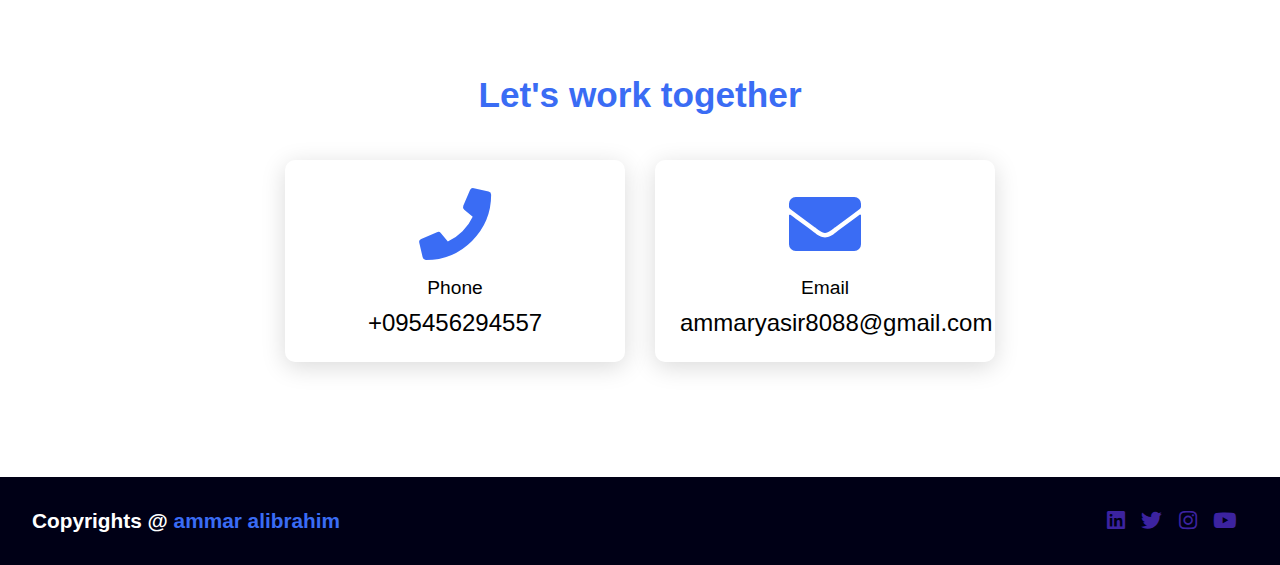
<file: 6.sayfa/index.html>
<!DOCTYPE html>
<html lang="en">
<head>
    <meta charset="UTF-8">
    <meta http-equiv="X-UA-Compatible" content="IE=edge">
    <meta name="viewport" content="width=device-width, initial-scale=1.0">
    <link rel="stylesheet" href="https://cdnjs.cloudflare.com/ajax/libs/font-awesome/5.15.4/css/all.min.css">
    <link rel="stylesheet" href="style.css">
    <link rel="icon" href="1553077_blue_letter_m_alphabet_letters_icon.png">
    <title>mega hospital</title>
    
</head>
<body>

    <header class="lanheader">
        
        <img src="hastane ne.webp" class="hastane">
        
     <a href="#" class="logo" >m&nbsp;e&nbsp;g&nbsp;a &nbsp; h&nbsp;o&nbsp;s&nbsp;p&nbsp;i&nbsp;t&nbsp;a&nbsp;l <br>  <h6 class="altlogo">i&nbsp;s&nbsp;t&nbsp;a&nbsp;n&nbsp;b&nbsp;u&nbsp;l</h6></a>
     
       
        <nav class="navigation">
            <a href="#projects">Services</a>
            <a href="#services">Projects</a>
            <a href="#contact">Contact</a>
            
            
        </nav>
    </header>
    

    <section class="main">
        <div>
            <h2><br><span class="site">canser treatment</span></h2>
            
            <a href="#Asthma treatment" class="main-btn">more details</a>
            <div class="social-icons">
                <a href="https://www.linkedin.com/feed/" target="_blank"><i class="fab fa-linkedin"></i></a>
                <a href="https://twitter.com/home?lang=en" target="_blank"><i class="fab fa-twitter"></i></a>
                <a href="https://www.instagram.com/priw_iste73/" target="_blank"><i class="fab fa-instagram"></i></a>
                <a href="https://www.youtube.com/channel/UC9dQ8SZDewprwvszt11z6kQ" target="_blank"><i class="fab fa-youtube"></i></a>
            </div>
        </div>
    </section>
    <div>
        

        <section class="astım tedavisi">
            <div>
                <h2><br><span class="açıklama" id="Asthma treatment">canser treatment</span></h2>
                <h3 class="açıklama2">Kanser , vücudun diğer bölgelerine yayılma veya yayılma potansiyeli olan anormal hücre büyümesini içeren bir hastalık grubudur .  Bunlar yayılmayan iyi huylu tümörlerle tezat oluşturur .  Olası belirti ve semptomlar arasında bir yumru, anormal kanama, uzun süreli öksürük, açıklanamayan kilo kaybı ve bağırsak hareketlerinde değişiklik sayılabilir .  Bu belirtiler kanseri gösterebilirken başka nedenleri de olabilir.  100'den fazla kanser türü insanları etkiler.</h3>
            </div>
        
        </section>

    
        
    

    <section class="cards contact" id="contact">
        <h2 class="title">Let's work together</h2>
        <div class="content">
            <div class="card">
                <div class="icon">
                    <i class="fas fa-phone"></i>
                </div>
                <div class="info">
                    <h3>Phone</h3>
                    <p>+095456294557</p>
                </div>
            </div>
            <div  class="card">
                <div class="icon">
                    <i class="fas fa-envelope"></i>
                </div>
                <div class="info">
                    <h3>Email</h3>
                    <p>ammaryasir8088@gmail.com</p>
                </div>
            </div>
        </div>
    </section>
    
    <footer class="footer">
        <p class="footer-title">Copyrights @ <span>ammar alibrahim</span></p>
        <div class="social-icons">
            <a href="https://www.linkedin.com/feed/" target="_blank"><i class="fab fa-linkedin"></i></a>
            <a href="https://twitter.com/home?lang=en" target="_blank"><i class="fab fa-twitter"></i></a>
            <a href="https://www.instagram.com/priw_iste73/"target="_blank"><i class="fab fa-instagram"></i></a>
            <a href="https://www.youtube.com/channel/UC9dQ8SZDewprwvszt11z6kQ" target="_blank"><i class="fab fa-youtube"></i></a>
            
        </div>
    </footer>

</body>
</html>
</file>
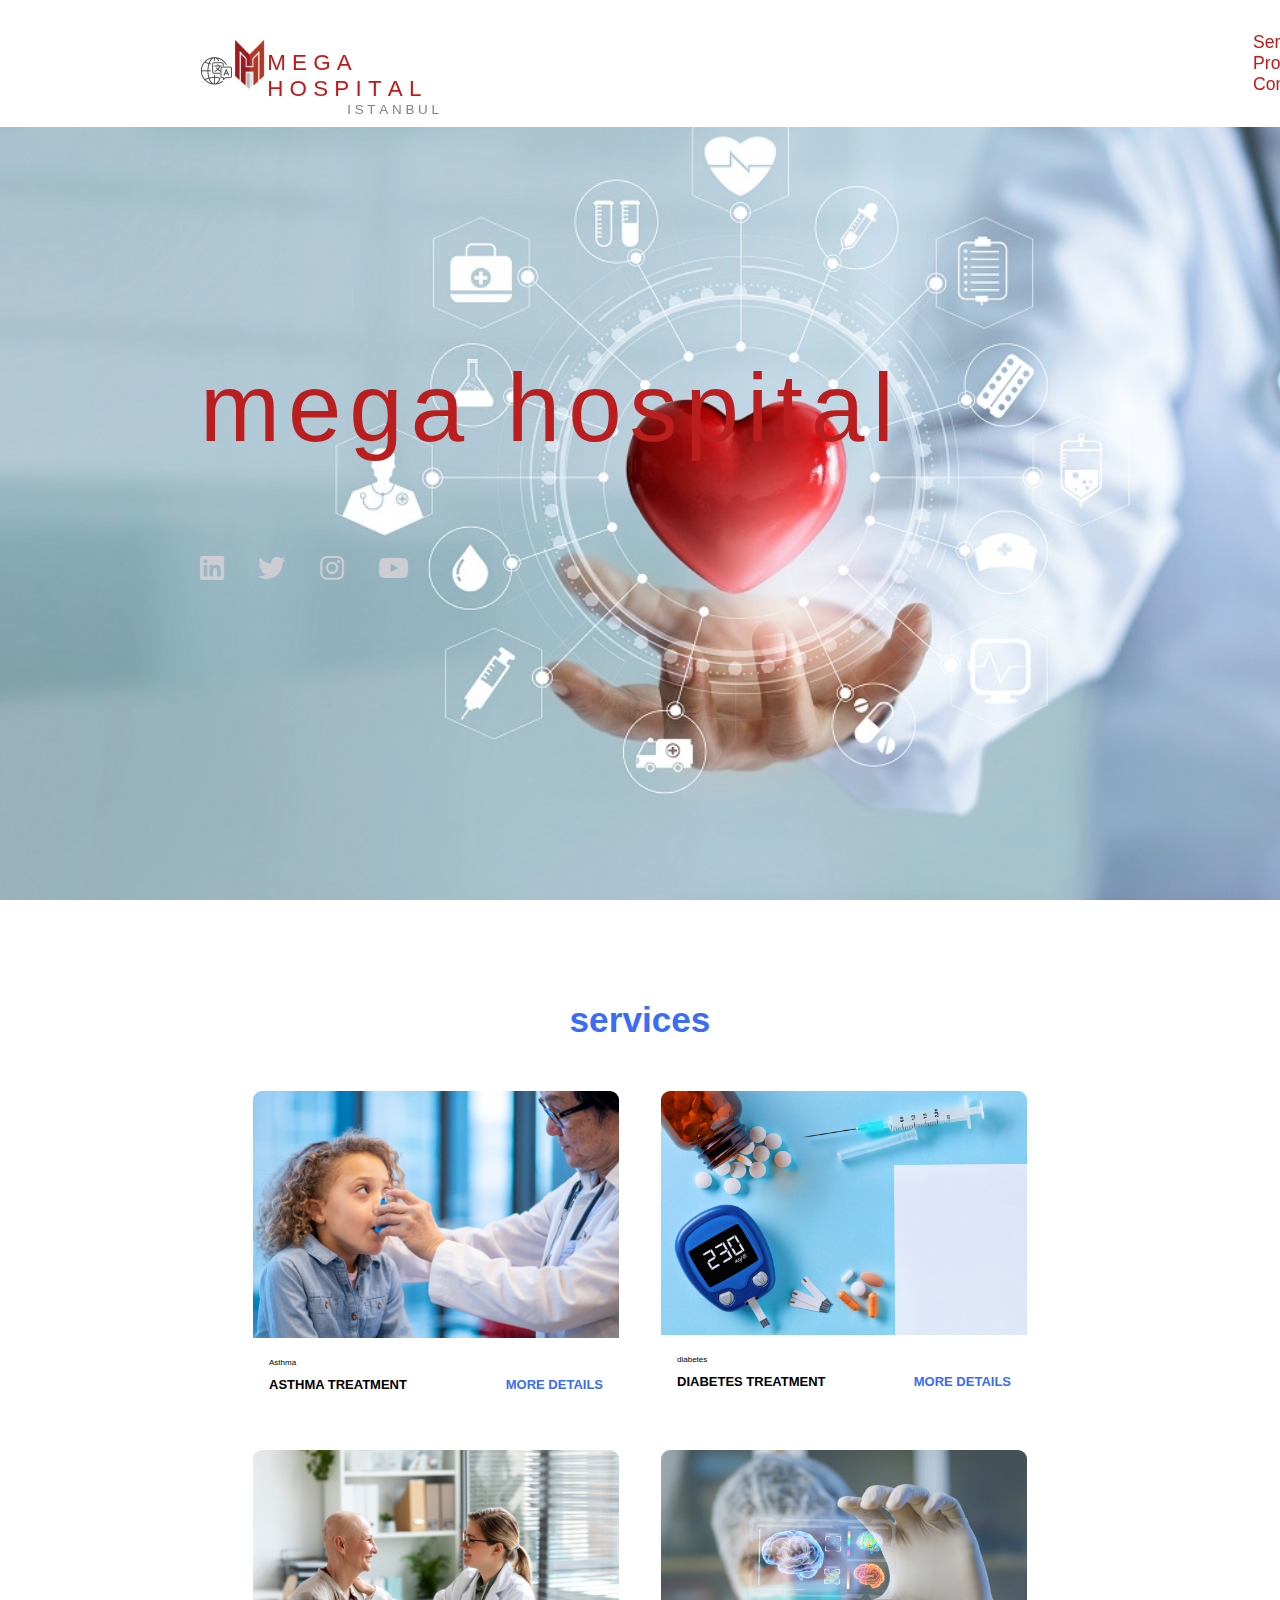
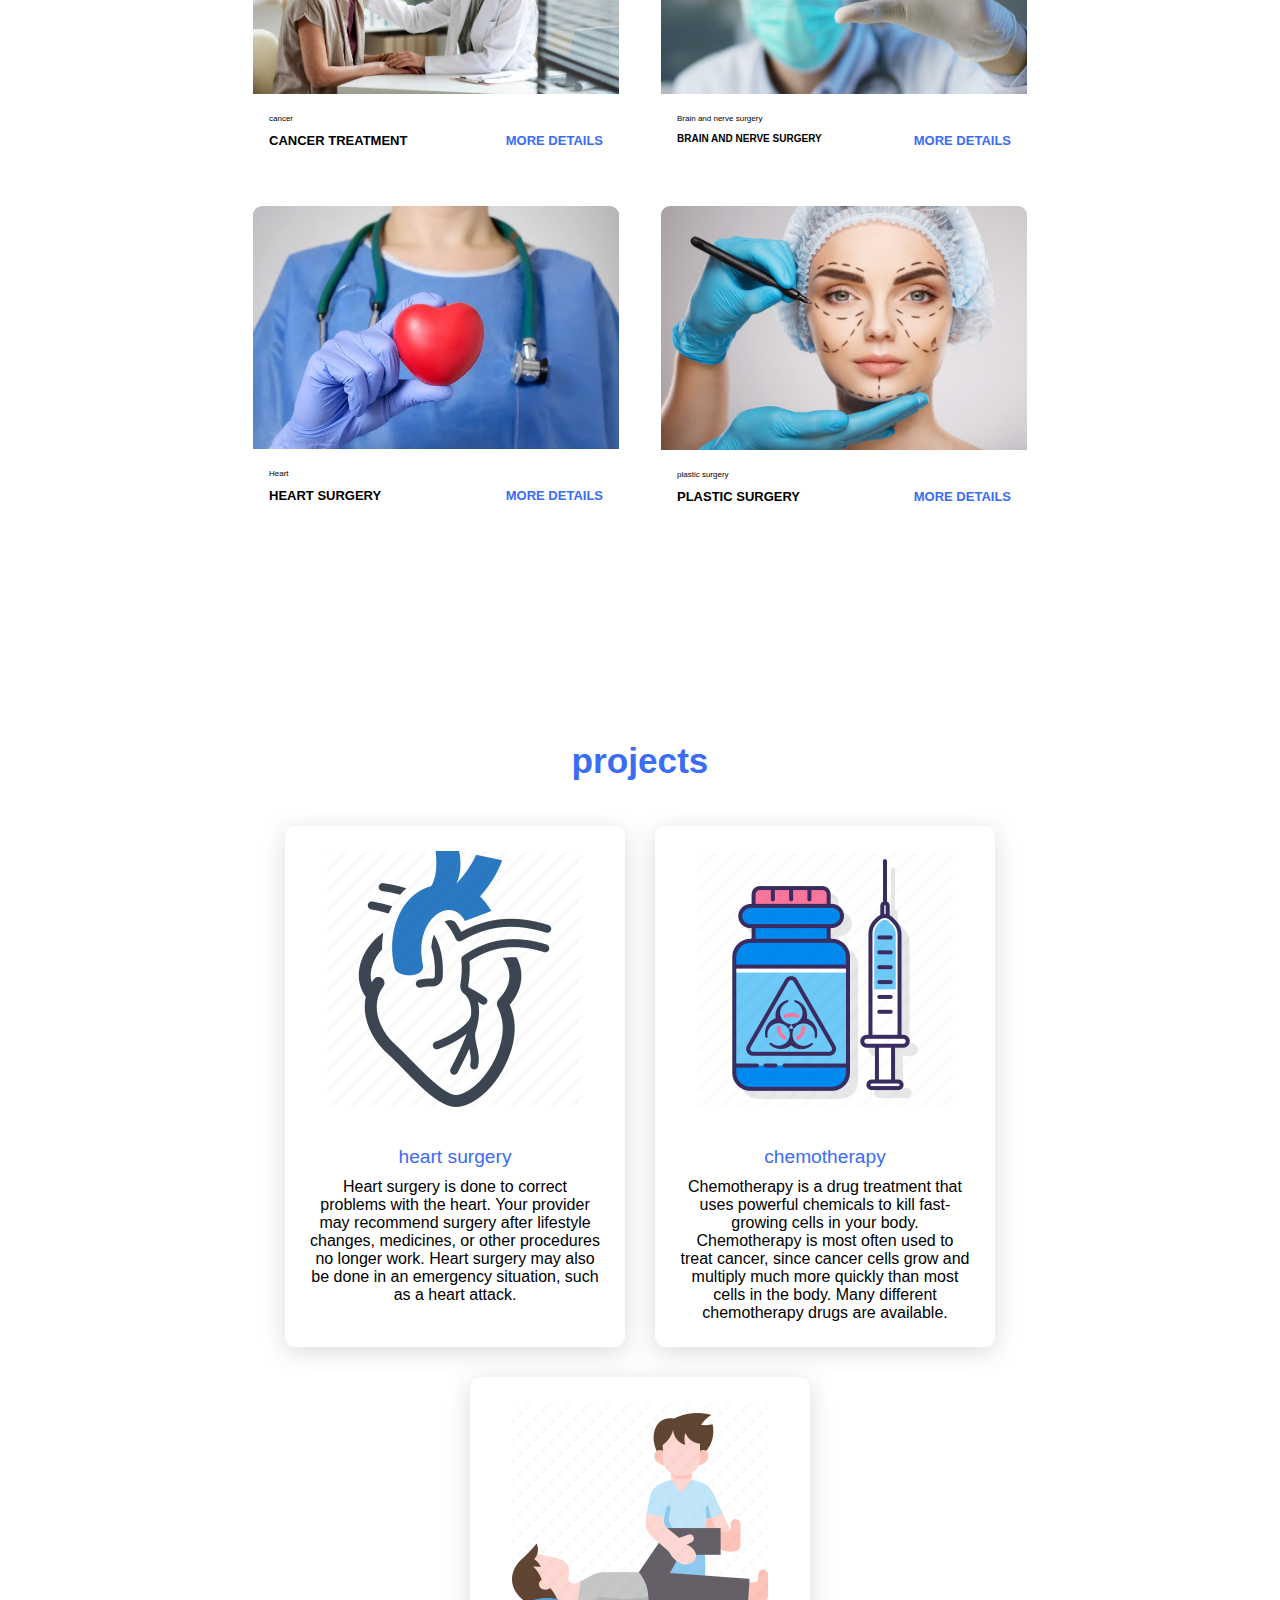
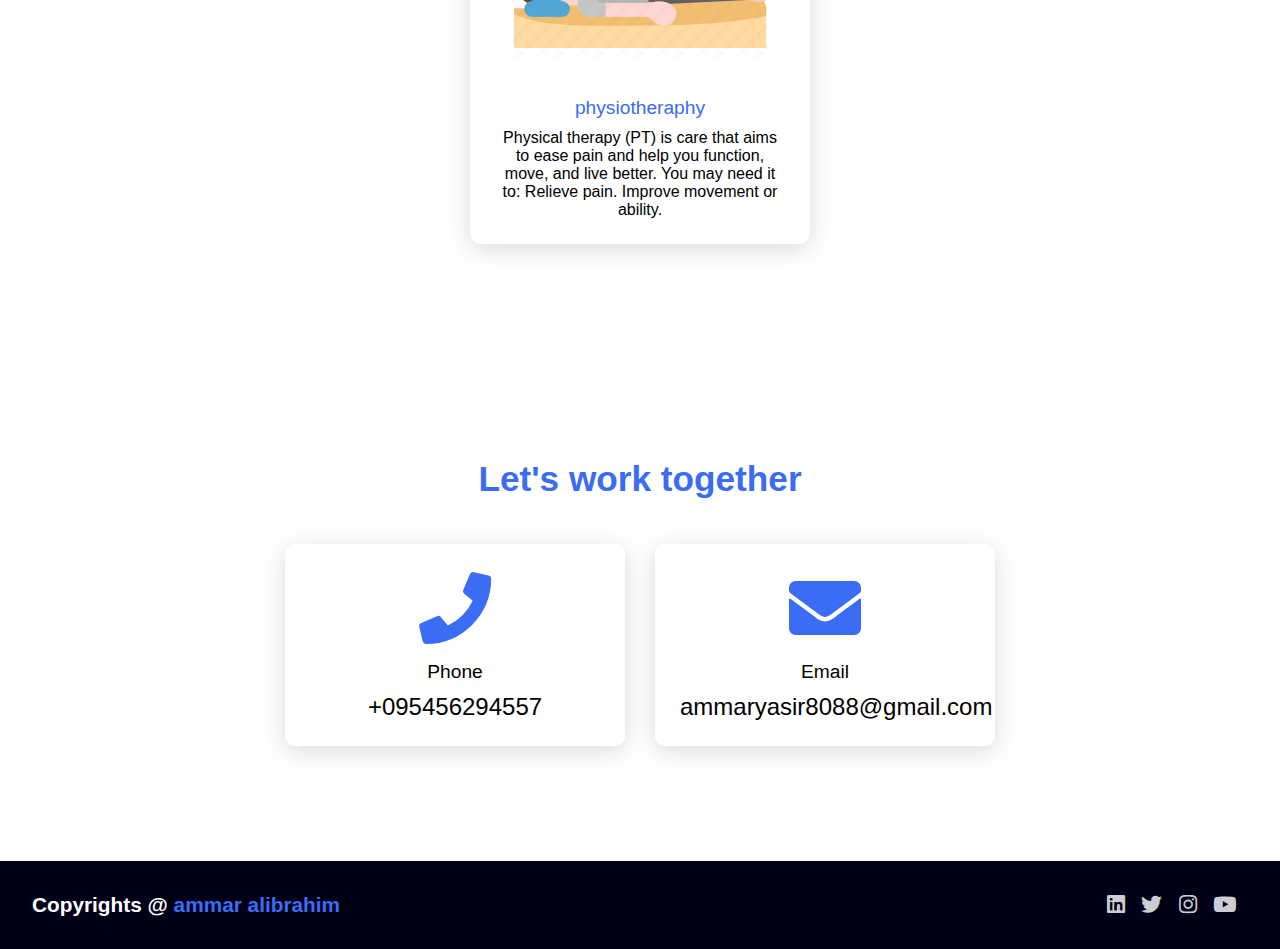
<file: ana sayfa/index.html>
<!DOCTYPE html>
<html lang="en">
<head>
    <meta charset="UTF-8">
    <meta http-equiv="X-UA-Compatible" content="IE=edge">
    <meta name="viewport" content="width=device-width, initial-scale=1.0">
    <link rel="stylesheet" href="https://cdnjs.cloudflare.com/ajax/libs/font-awesome/5.15.4/css/all.min.css">
    <link rel="stylesheet" href="style.css">
    <link rel="icon" href="icon.png">
    <title>mega hospital</title>
    
</head>
<body>

    <header>
        <div class="lang-menu">
            <div class="selected-lang">
                
            </div>
            <ul>
                
                <li>
                    <a href="language change/index.html" class="en">العربية</a>
                </li>
                
                <li>
                    <a href="" class="ar">English</a>
                </li>
            </ul>
            
        </div>
          

</div>

</lİ>



        <img src="web site lgo.png" class="hastane">
        
     <a href="#" class="logo" >m&nbsp;e&nbsp;g&nbsp;a &nbsp; h&nbsp;o&nbsp;s&nbsp;p&nbsp;i&nbsp;t&nbsp;a&nbsp;l <br>  <h6 class="altlogo">i&nbsp;s&nbsp;t&nbsp;a&nbsp;n&nbsp;b&nbsp;u&nbsp;l</h6></a>
     
       
        <nav class="navigation">
            <a href="#projects">Services</a>
            <a href="#services">Projects</a>
            <a href="#contact">Contact</a>
            
            
        </nav>
    </header>
    
    


    <section class="main">
        <div>
            <h2><br><span class="site">mega hospital</span></h2>
            
            
            <div class="social-icons">
                <a href="https://www.linkedin.com/feed/" target="_blank"><i class="fab fa-linkedin"></i></a>
                <a href="https://twitter.com/home?lang=en" target="_blank"><i class="fab fa-twitter"></i></a>
                <a href="https://www.instagram.com/priw_iste73/" target="_blank"><i class="fab fa-instagram"></i></a>
                <a href="https://www.youtube.com/channel/UC9dQ8SZDewprwvszt11z6kQ" target="_blank"><i class="fab fa-youtube"></i></a>
            </div>
        </div>
    </section>
    <div>
        
    
        <section class="projects" id="projects">
            <h2 class="title">services</h2>
            <div class="content">
                <div class="project-card">
                    <div class="project-image">
                        <img src="astım tedavisi - Copy.jpg" />
                    </div>
                    <div class="project-info">
                        <p class="project-category">Asthma</p>
                        <strong class="project-title">
                            <span class="astım">Asthma treatment</span>
                            <a href="2. web site/index.html" target="_blank" class="more-details">More details</a>
                        </strong>
                    </div>
                </div>
                <div class="project-card">
                    <div class="project-image">
                        <img src="resim_14.jpg" />
                    </div>
                    <div class="project-info">
                        <p class="project-category">diabetes</p>
                        <strong class="project-title">
                            <span class="astım">diabetes treatment</span>
                            <a href="New folder/index.html" target="_blank" class="more-details">More details</a>
                        </strong>
                    </div>
                </div>
                <div class="project-card">
                    <div class="project-image">
                        <img src="kanser tedavisi (2).jpg" />
                    </div>
                    <div class="project-info">
                        <p class="project-category">cancer</p>
                        <strong class="project-title">
                            <span class="astım">cancer treatment</span>
                            <a href="3.sayfa/index.html" target="_blank" class="more-details">More details</a>
                        </strong>
                    </div>
                </div>
                <div class="project-card">
                    <div class="project-image">
                        <img src="beyin_tumorleri.jpg" />
                    </div>
                    <div class="project-info">
                        <p class="project-category">Brain and nerve surgery</p>
                        <strong class="project-title">
                            <span class="beyin">Brain and nerve surgery</span>
                            <a href="4.sayfa/index.html" target="_blank" class="more-details">More details</a>
                        </strong>
                    </div>
                </div>
                <div class="project-card">
                    <div class="project-image">
                        <img src="kalp tedavsisii.jpg"  class="imagebeyin"/>
                    </div>
                    <div class="project-info">
                        <p class="project-category">Heart</p>
                        <strong class="project-title">
                            <span class="astım">Heart Surgery</span>
                            <a href="5.sayfa/index.html" target="_blank" class="more-details">More details</a>
                        </strong>
                    </div>
                </div>
                <div class="project-card">
                    <div class="project-image">
                        <img src="جراحة تجميلية.jpg" />
                    </div>
                    <div class="project-info">
                        <p class="project-category">plastic surgery</p>
                        <strong class="project-title">
                            <span class="astım">plastic surgery</span>
                            <a href="6.sayfa/index.html"  target="_blank" class="more-details">More details</a>
                        </strong>
                    </div>
                </div>
            </div>
        </section>
        

        
        <section class="cards" id="services" >
            <h2 class="title">projects</h2>
            <div class="content">
                <div class="card">
                    <div class="icon">
                        <img src="kalp 2.webp"  >
                    </div>
                    <div class="info">
                        <h3>heart surgery</h3>
                        <p>Heart surgery is done to correct problems with the heart. Your provider may recommend surgery after lifestyle changes, medicines, or other procedures no longer work. Heart surgery may also be done in an emergency situation, such as a heart attack.</p>
                    </div>
                </div>
                <div class="card">
                    <div class="icon">
                        <img src="kimyevi.png">
                    </div>
                    <div class="info">
                        <h3>chemotherapy</h3>
                        <p>Chemotherapy is a drug treatment that uses powerful chemicals to kill fast-growing cells in your body. Chemotherapy is most often used to treat cancer, since cancer cells grow and multiply much more quickly than most cells in the body. Many different chemotherapy drugs are available.</p>
                    </div>
                </div>
                <div class="card">
                    <div class="icon">
                       <img src="fizik tedavi.png" >
                    </div>
                    <div class="info">
                        <h3>physiotheraphy</h3>
                        <p>Physical therapy (PT) is care that aims to ease pain and help you function, move, and live better. You may need it to: Relieve pain. Improve movement or ability.</p>
                    </div>
                </div>
            </div>
        </section>
    
        
    

    <section class="cards contact" id="contact">
        <h2 class="title">Let's work together</h2>
        <div class="content">
            <div class="card">
                <div class="icon">
                    <i class="fas fa-phone"></i>
                </div>
                <div class="info">
                    <h3>Phone</h3>
                    <p>+095456294557</p>
                </div>
            </div>
            <div  class="card">
                <div class="icon">
                    <i class="fas fa-envelope"></i>
                </div>
                <div class="info">
                    <h3>Email</h3>
                    <p>ammaryasir8088@gmail.com</p>
                </div>
            </div>
        </div>
    </section>
    
    <footer class="footer">
        <p class="footer-title">Copyrights @ <span>ammar alibrahim</span></p>
        <div class="social-icons">
            <a href="https://www.linkedin.com/feed/" target="_blank"><i class="fab fa-linkedin"></i></a>
            <a href="https://twitter.com/home?lang=en" target="_blank"><i class="fab fa-twitter"></i></a>
            <a href="https://www.instagram.com/priw_iste73/"target="_blank"><i class="fab fa-instagram"></i></a>
            <a href="https://www.youtube.com/channel/UC9dQ8SZDewprwvszt11z6kQ" target="_blank"><i class="fab fa-youtube"></i></a>
            
        </div>
    </footer>

</body>
</html>
</file>
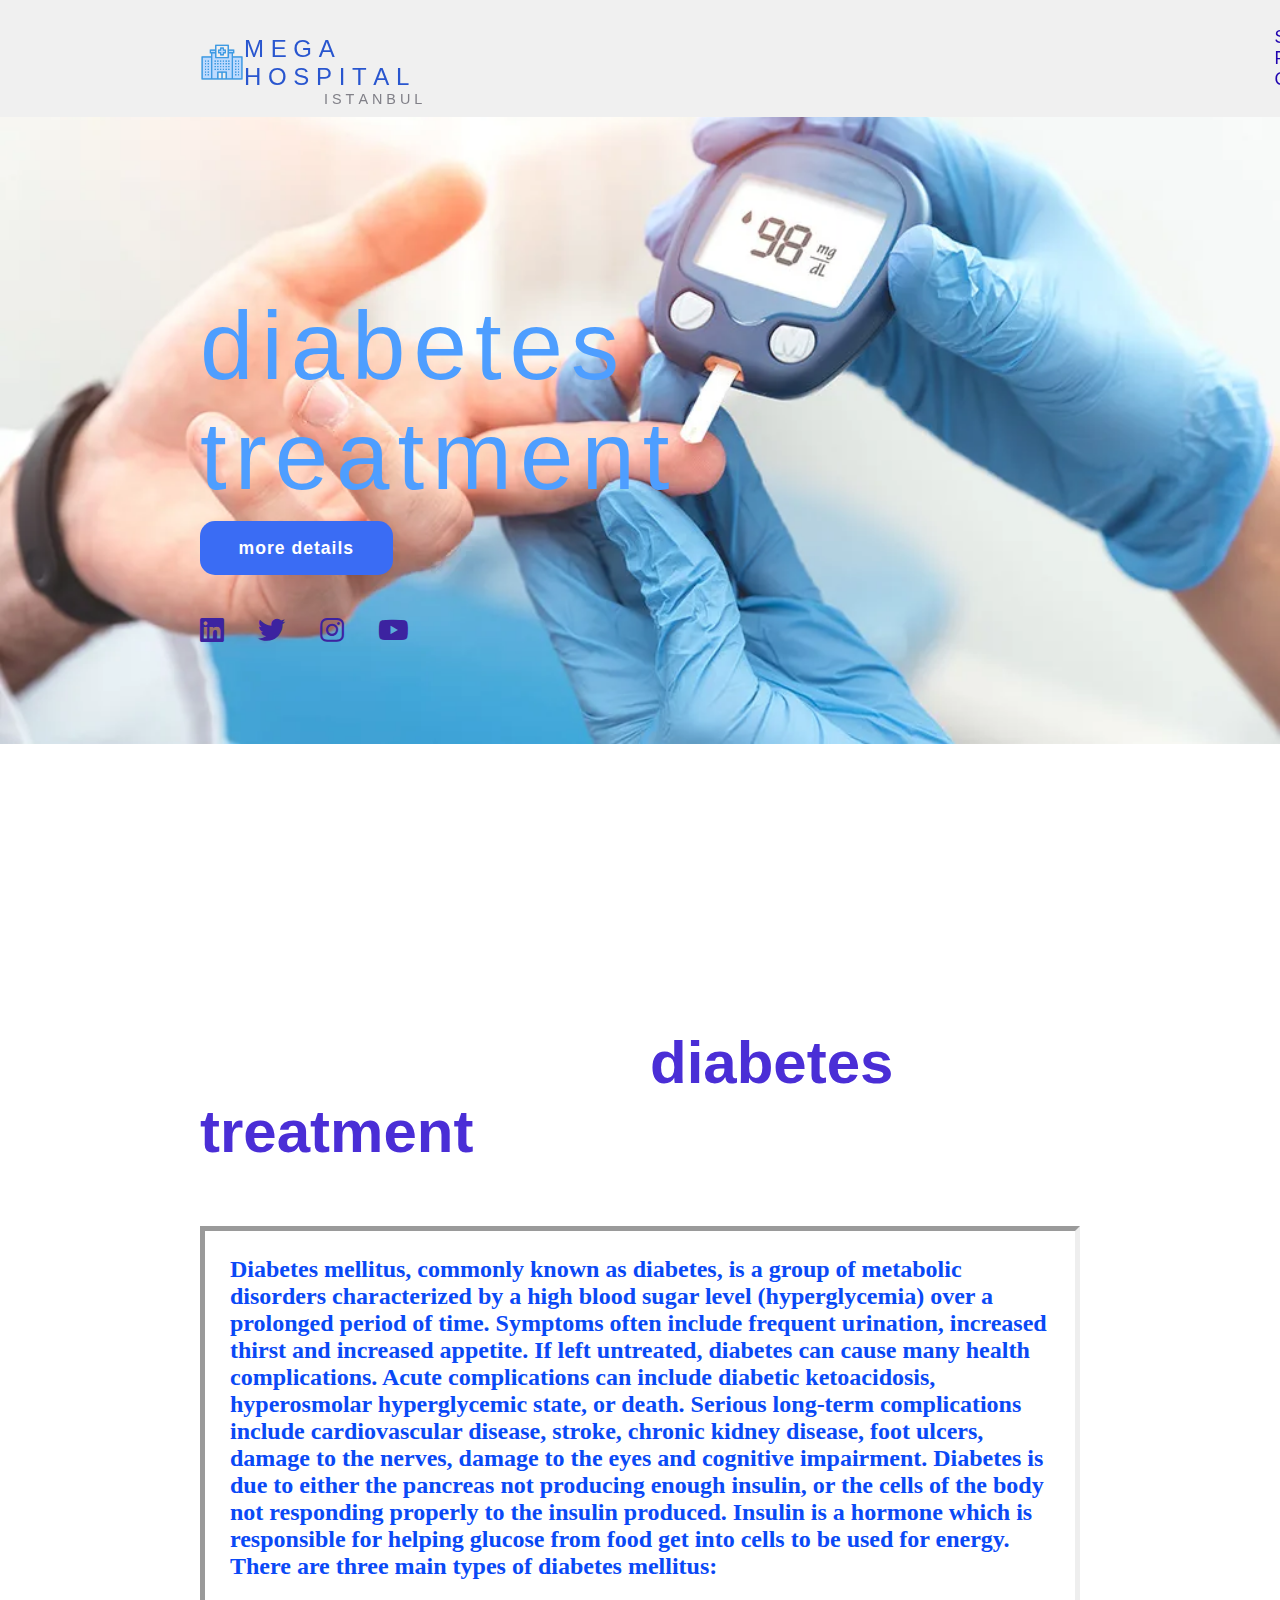
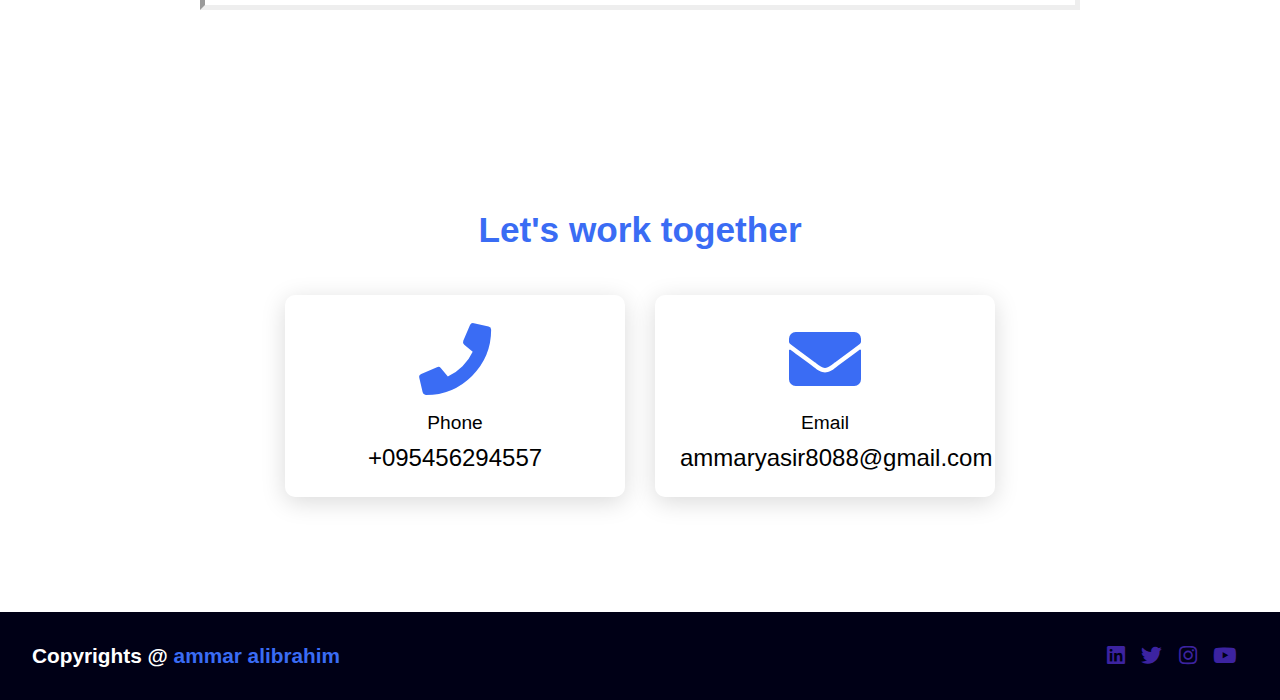
<file: New folder/index.html>
<!DOCTYPE html>
<html lang="en">
<head>
    <meta charset="UTF-8">
    <meta http-equiv="X-UA-Compatible" content="IE=edge">
    <meta name="viewport" content="width=device-width, initial-scale=1.0">
    <link rel="stylesheet" href="https://cdnjs.cloudflare.com/ajax/libs/font-awesome/5.15.4/css/all.min.css">
    <link rel="stylesheet" href="style.css">
    <link rel="icon" href="başlarım.png">
    <title>mega hospital</title>
    
</head>
<body>

    <header>
        
        <img src="lan olum hastane.webp" class="hastane">
        
     <a href="#" class="logo" >m&nbsp;e&nbsp;g&nbsp;a &nbsp; h&nbsp;o&nbsp;s&nbsp;p&nbsp;i&nbsp;t&nbsp;a&nbsp;l <br>  <h6 class="altlogo">i&nbsp;s&nbsp;t&nbsp;a&nbsp;n&nbsp;b&nbsp;u&nbsp;l</h6></a>
     
       
        <nav class="navigation">
            <a href="#projects">Services</a>
            <a href="#services">Projects</a>
            <a href="#contact">Contact</a>
            
            
        </nav>
    </header>
    

    <section class="main">
        <div>
            <h2><br><span class="site">diabetes treatment</span></h2>
            
            <a href="#Asthma treatment" class="main-btn">more details</a>
            <div class="social-icons">
                <a href="https://www.linkedin.com/feed/" target="_blank"><i class="fab fa-linkedin"></i></a>
                <a href="https://twitter.com/home?lang=en" target="_blank"><i class="fab fa-twitter"></i></a>
                <a href="https://www.instagram.com/priw_iste73/" target="_blank"><i class="fab fa-instagram"></i></a>
                <a href="https://www.youtube.com/channel/UC9dQ8SZDewprwvszt11z6kQ" target="_blank"><i class="fab fa-youtube"></i></a>
            </div>
        </div>
    </section>
    <div>
        

        <section class="astım tedavisi">
            <div>
                <h2><br><span class="açıklama" id="Asthma treatment">diabetes treatment</span></h2>
                <h3 class="açıklama2">Diabetes mellitus, commonly known as diabetes, is a group of metabolic disorders characterized by a high blood sugar level (hyperglycemia) over a prolonged period of time. Symptoms often include frequent urination, increased thirst and increased appetite. If left untreated, diabetes can cause many health complications. Acute complications can include diabetic ketoacidosis, hyperosmolar hyperglycemic state, or death. Serious long-term complications include cardiovascular disease, stroke, chronic kidney disease, foot ulcers, damage to the nerves, damage to the eyes and cognitive impairment.

                    Diabetes is due to either the pancreas not producing enough insulin, or the cells of the body not responding properly to the insulin produced. Insulin is a hormone which is responsible for helping glucose from food get into cells to be used for energy. There are three main types of diabetes mellitus:</h3>
            </div>
        
        </section>

    
        
    

    <section class="cards contact" id="contact">
        <h2 class="title">Let's work together</h2>
        <div class="content">
            <div class="card">
                <div class="icon">
                    <i class="fas fa-phone"></i>
                </div>
                <div class="info">
                    <h3>Phone</h3>
                    <p>+095456294557</p>
                </div>
            </div>
            <div  class="card">
                <div class="icon">
                    <i class="fas fa-envelope"></i>
                </div>
                <div class="info">
                    <h3>Email</h3>
                    <p>ammaryasir8088@gmail.com</p>
                </div>
            </div>
        </div>
    </section>
    
    <footer class="footer">
        <p class="footer-title">Copyrights @ <span>ammar alibrahim</span></p>
        <div class="social-icons">
            <a href="https://www.linkedin.com/feed/" target="_blank"><i class="fab fa-linkedin"></i></a>
            <a href="https://twitter.com/home?lang=en" target="_blank"><i class="fab fa-twitter"></i></a>
            <a href="https://www.instagram.com/priw_iste73/"target="_blank"><i class="fab fa-instagram"></i></a>
            <a href="https://www.youtube.com/channel/UC9dQ8SZDewprwvszt11z6kQ" target="_blank"><i class="fab fa-youtube"></i></a>
            
        </div>
    </footer>

</body>
</html>
</file>
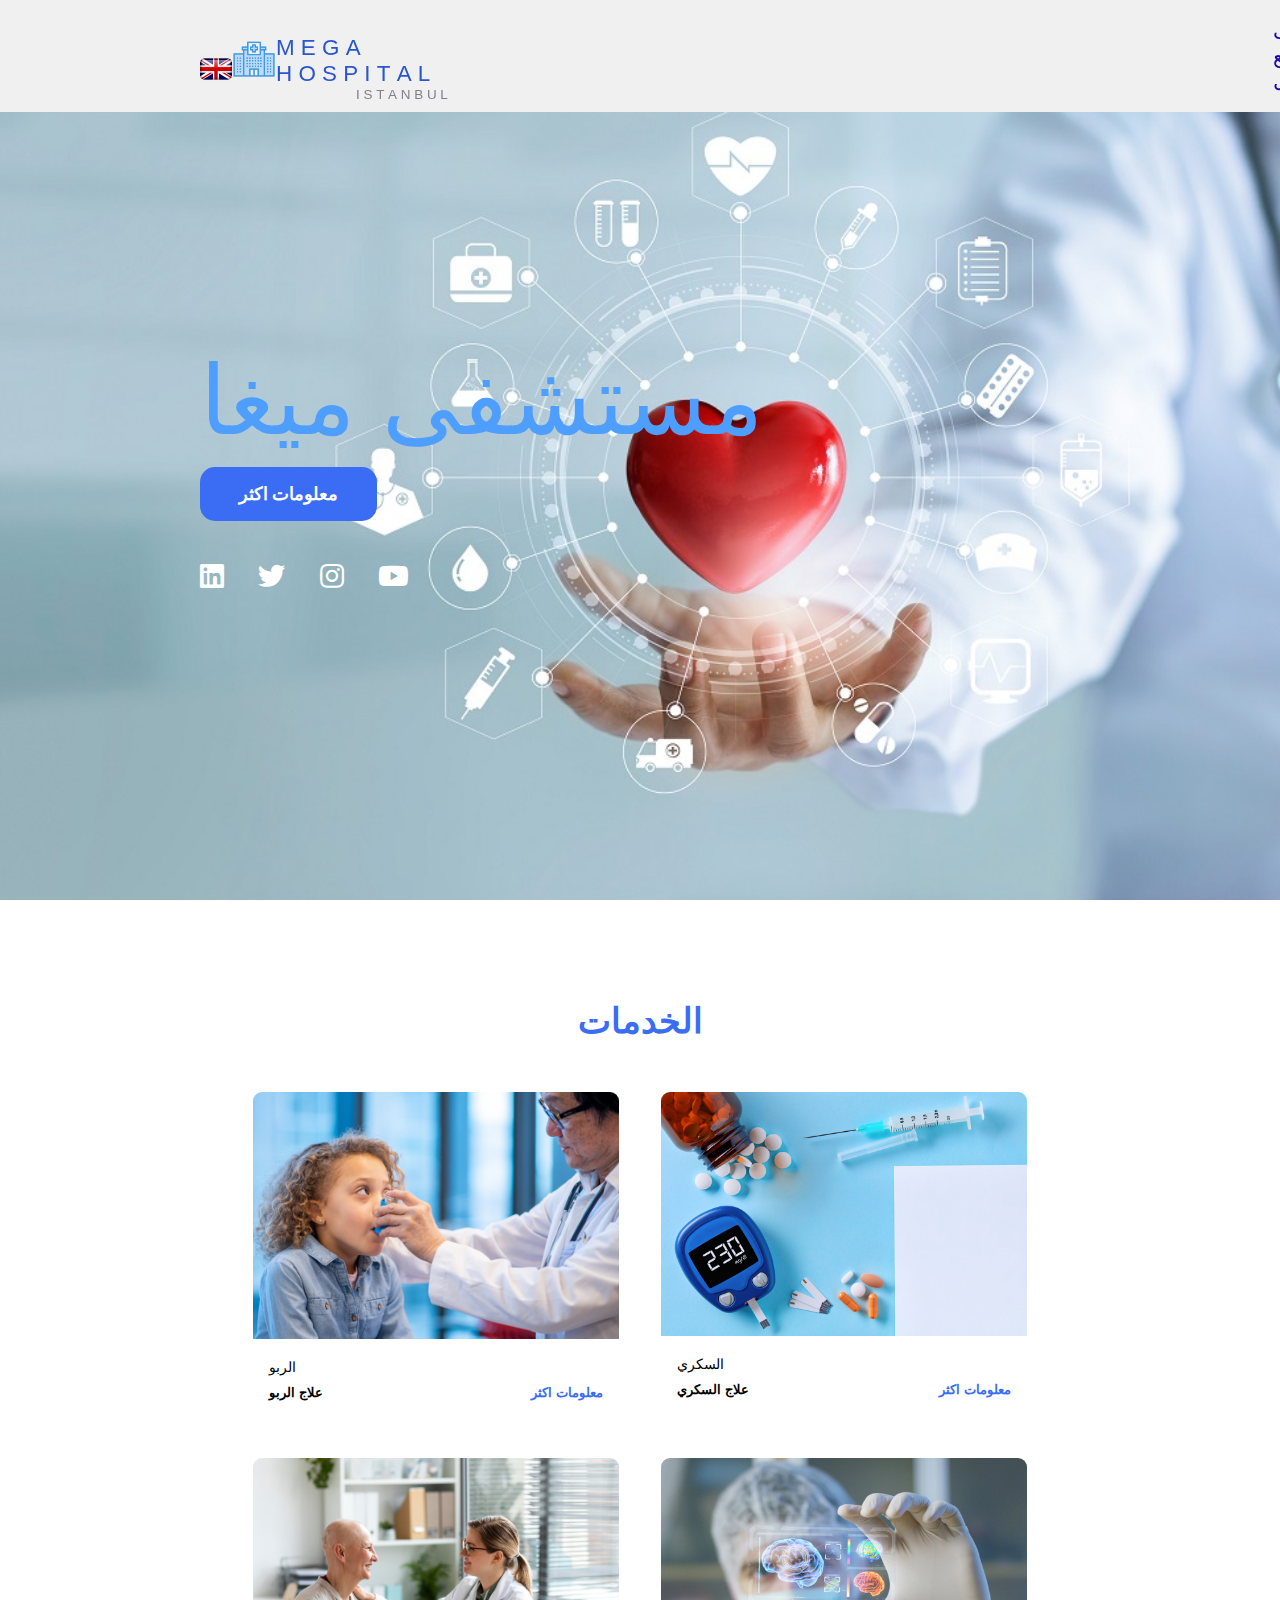
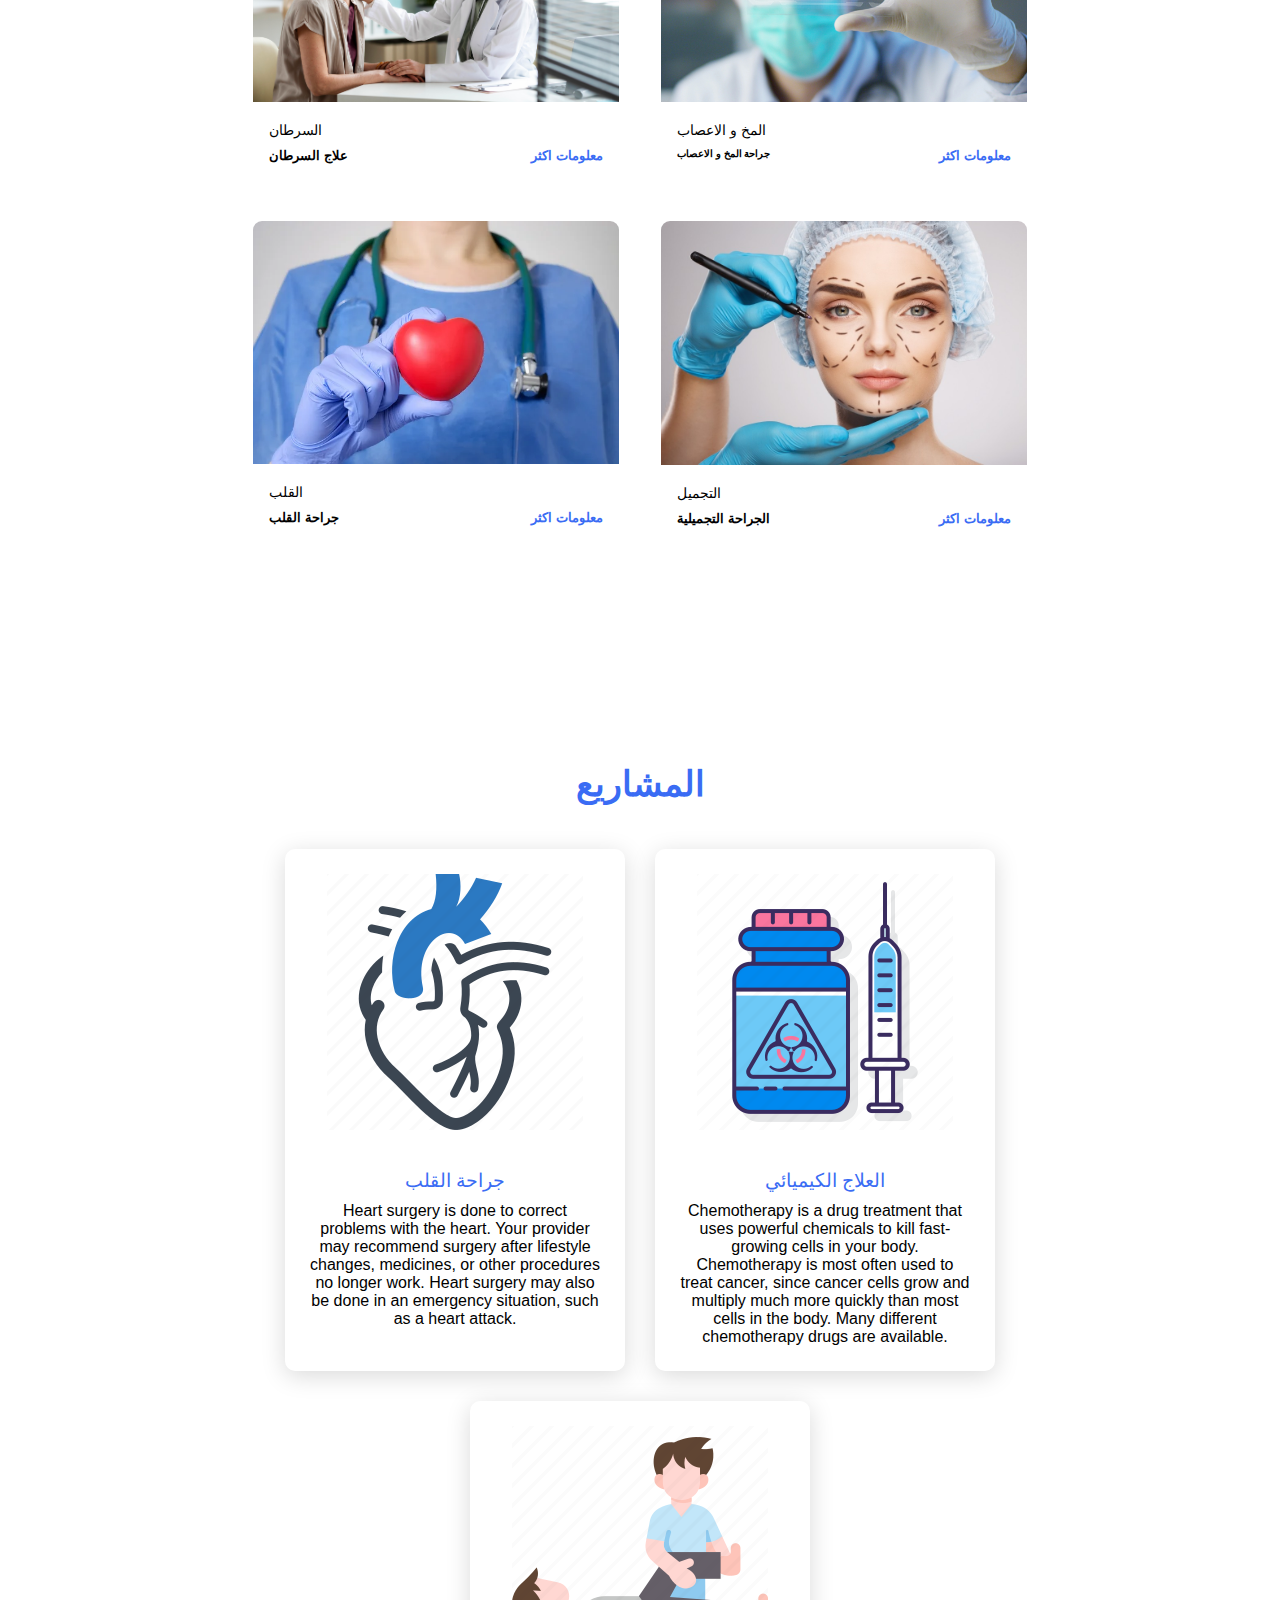
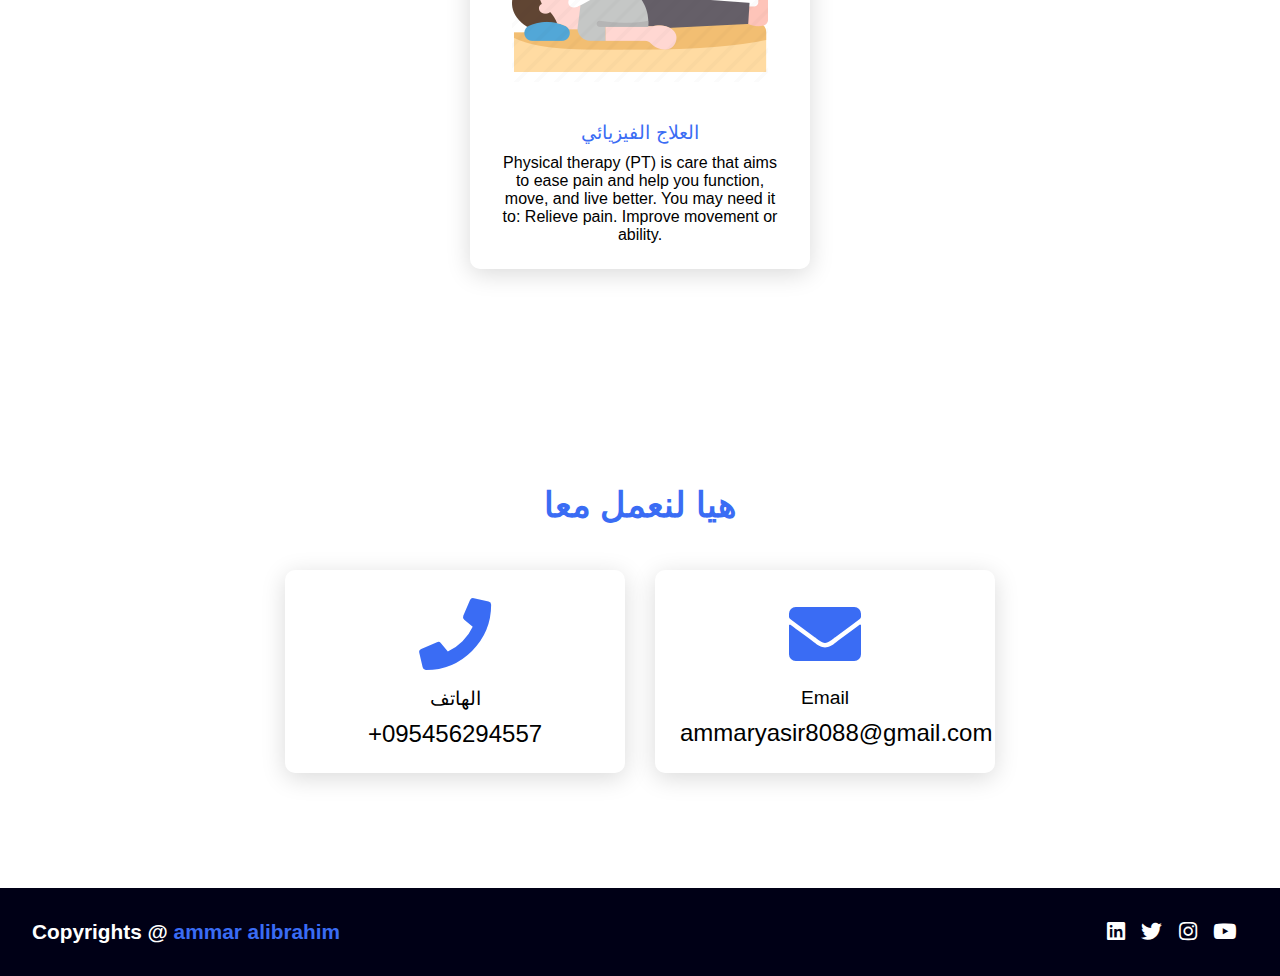
<file: ana sayfa/language change/index.html>
<!DOCTYPE html>
<html lang="en">
<head>
    <meta charset="UTF-8">
    <meta http-equiv="X-UA-Compatible" content="IE=edge">
    <meta name="viewport" content="width=device-width, initial-scale=1.0">
    <link rel="stylesheet" href="https://cdnjs.cloudflare.com/ajax/libs/font-awesome/5.15.4/css/all.min.css">
    <link rel="stylesheet" href="style.css">
    <link rel="icon" href="icon - Copy.png">
    <title>mega hospital</title>
    
</head>
<body>

    <header>
        
        <div class="lang-menu">
            <div class="selected-lang">
                
            </div>
            <ul>
                
                <li>
                    <a href="" class="en">English</a>
                
                
                <li>
                    <a href="" class="ar">Arabic</a>
                </li>
            </ul>
            
        </div>
        
     

</div>

</div>





     </li>



        <img src="hastane.webp" class="hastane">
        
     <a href="#" class="logo" >m&nbsp;e&nbsp;g&nbsp;a &nbsp; h&nbsp;o&nbsp;s&nbsp;p&nbsp;i&nbsp;t&nbsp;a&nbsp;l <br>  <h6 class="altlogo">i&nbsp;s&nbsp;t&nbsp;a&nbsp;n&nbsp;b&nbsp;u&nbsp;l</h6></a>
     
       
        <nav class="navigation">
            <a href="#projects">الخدمات</a>
            <a href="#services">المشاريع</a>
            <a href="#contact">التواصل</a>
            
            
        </nav>
    </header>
    
    


    <section class="main">
        <div>
            <h2><br><span class="site">مستشفى ميغا</span></h2>
            
            <a href="#projects" class="main-btn">معلومات اكثر</a>
            <div class="social-icons">
                <a href="https://www.linkedin.com/feed/" target="_blank"><i class="fab fa-linkedin"></i></a>
                <a href="https://twitter.com/home?lang=en" target="_blank"><i class="fab fa-twitter"></i></a>
                <a href="https://www.instagram.com/priw_iste73/" target="_blank"><i class="fab fa-instagram"></i></a>
                <a href="https://www.youtube.com/channel/UC9dQ8SZDewprwvszt11z6kQ" target="_blank"><i class="fab fa-youtube"></i></a>
            </div>
        </div>
    </section>
    <div>
        
    
        <section class="projects" id="projects">
            <h2 class="title">الخدمات</h2>
            <div class="content">
                <div class="project-card">
                    <div class="project-image">
                        <img src="astım tedavisi - Copy.jpg" />
                    </div>
                    <div class="project-info">
                        <p class="project-category">الربو</p>
                        <strong class="project-title">
                            <span class="astım">علاج الربو</span>
                            <a href="2. web site/index.html" target="_blank" class="more-details">معلومات اكثر</a>
                        </strong>
                    </div>
                </div>
                <div class="project-card">
                    <div class="project-image">
                        <img src="resim_14.jpg" />
                    </div>
                    <div class="project-info">
                        <p class="project-category">السكري</p>
                        <strong class="project-title">
                            <span class="astım">علاج السكري</span>
                            <a href="New folder/index.html" target="_blank" class="more-details">معلومات اكثر</a>
                        </strong>
                    </div>
                </div>
                <div class="project-card">
                    <div class="project-image">
                        <img src="kanser tedavisi (2).jpg" />
                    </div>
                    <div class="project-info">
                        <p class="project-category">السرطان</p>
                        <strong class="project-title">
                            <span class="astım">علاج السرطان</span>
                            <a href="3.sayfa/index.html" target="_blank" class="more-details">معلومات اكثر</a>
                        </strong>
                    </div>
                </div>
                <div class="project-card">
                    <div class="project-image">
                        <img src="beyin_tumorleri.jpg" />
                    </div>
                    <div class="project-info">
                        <p class="project-category">المخ و الاعصاب</p>
                        <strong class="project-title">
                            <span class="beyin">جراحة المخ و الاعصاب</span>
                            <a href="4.sayfa/index.html" target="_blank" class="more-details">معلومات اكثر</a>
                        </strong>
                    </div>
                </div>
                <div class="project-card">
                    <div class="project-image">
                        <img src="kalp tedavsisii.jpg"  class="imagebeyin"/>
                    </div>
                    <div class="project-info">
                        <p class="project-category">القلب</p>
                        <strong class="project-title">
                            <span class="astım">جراحة القلب</span>
                            <a href="5.sayfa/index.html" target="_blank" class="more-details">معلومات اكثر</a>
                        </strong>
                    </div>
                </div>
                <div class="project-card">
                    <div class="project-image">
                        <img src="جراحة تجميلية.jpg" />
                    </div>
                    <div class="project-info">
                        <p class="project-category">التجميل</p>
                        <strong class="project-title">
                            <span class="astım">الجراحة التجميلية</span>
                            <a href="6.sayfa/index.html"  target="_blank" class="more-details">معلومات اكثر</a>
                        </strong>
                    </div>
                </div>
            </div>
        </section>
        

        
        <section class="cards" id="services" >
            <h2 class="title">المشاريع</h2>
            <div class="content">
                <div class="card">
                    <div class="icon">
                        <img src="kalp 2.webp"  >
                    </div>
                    <div class="info">
                        <h3>جراحة القلب</h3>
                        <p>Heart surgery is done to correct problems with the heart. Your provider may recommend surgery after lifestyle changes, medicines, or other procedures no longer work. Heart surgery may also be done in an emergency situation, such as a heart attack.</p>
                    </div>
                </div>
                <div class="card">
                    <div class="icon">
                        <img src="kimyevi.png">
                    </div>
                    <div class="info">
                        <h3>العلاج الكيميائي</h3>
                        <p>Chemotherapy is a drug treatment that uses powerful chemicals to kill fast-growing cells in your body. Chemotherapy is most often used to treat cancer, since cancer cells grow and multiply much more quickly than most cells in the body. Many different chemotherapy drugs are available.</p>
                    </div>
                </div>
                <div class="card">
                    <div class="icon">
                       <img src="fizik tedavi.png" >
                    </div>
                    <div class="info">
                        <h3>العلاج الفيزيائي</h3>
                        <p>Physical therapy (PT) is care that aims to ease pain and help you function, move, and live better. You may need it to: Relieve pain. Improve movement or ability.</p>
                    </div>
                </div>
            </div>
        </section>
    
        
    

    <section class="cards contact" id="contact">
        <h2 class="title">هيا لنعمل معا</h2>
        <div class="content">
            <div class="card">
                <div class="icon">
                    <i class="fas fa-phone"></i>
                </div>
                <div class="info">
                    <h3>الهاتف</h3>
                    <p>+095456294557</p>
                </div>
            </div>
            <div  class="card">
                <div class="icon">
                    <i class="fas fa-envelope"></i>
                </div>
                <div class="info">
                    <h3>Email</h3>
                    <p>ammaryasir8088@gmail.com</p>
                </div>
            </div>
        </div>
    </section>
    
    <footer class="footer">
        <p class="footer-title">Copyrights @ <span>ammar alibrahim</span></p>
        <div class="social-icons">
            <a href="https://www.linkedin.com/feed/" target="_blank"><i class="fab fa-linkedin"></i></a>
            <a href="https://twitter.com/home?lang=en" target="_blank"><i class="fab fa-twitter"></i></a>
            <a href="https://www.instagram.com/priw_iste73/"target="_blank"><i class="fab fa-instagram"></i></a>
            <a href="https://www.youtube.com/channel/UC9dQ8SZDewprwvszt11z6kQ" target="_blank"><i class="fab fa-youtube"></i></a>
            
        </div>
    </footer>

</body>
</html>
</file>
<file: style.css>
*{
    font-family: 'Poppins', sans-serif;
    margin: 0;
    padding: 0;
    box-sizing: border-box;
    scroll-behavior: smooth; 
}
.hastane{
    width:2%;
   
}



header {
    background-color: #f0f0f0;
    width: 100%;
    position: fixed;
    z-index: 999;
    display: flex;
    justify-content: space-between;
    align-items: center;
    padding: 10px 200px ;
}

.logo{
    text-decoration: none;
    color: #2956cf;
    text-transform: uppercase;
    font-weight: 500;
    font-size: 1.4em;
    margin-right:35.5em;
    margin-top: 25px;
    
    
    
}
.altlogo{
 text-decoration: none;
 color: rgb(129, 128, 136);
 font-weight: 100;
 font-size: 0.6em;
 margin-left: 80px;
}







.navigation a{
    color: #1f03af;
    text-decoration: none;
    font-size: 1.1em;
    font-weight:500;
    padding-left: 30px;
    font-family:sans-serif;
}

.navigation a:hover{
    color: #601cfc;
}

section {
    padding: 100px 200px;
}

.main {
    width: 100%;
    min-height: 100vh;
    display: flex;
    align-items: center;
    background: url(kalp-hastalıkları-tedavisi\ -\ Copy.jpg) no-repeat;
    background-size: cover;
    background-position: center;
    background-attachment: fixed;
    
    
}
.site{
letter-spacing: 8px;
margin-bottom: 10px;
animation: site-anim 3s ease;



}
.istanbul{
    margin-left: 100px;
}




.main h2 span {
    display: inline-block;
    margin-top: 10px;
    color: #323fd5;
    font-size: 4em;
    font-weight: 400;
    font-family:Verdana, Geneva, Tahoma, sans-serif;
}

.main h3 {
    color: #fff;
    font-size: 2em;
    font-weight: 700;
    letter-spacing: 1px;
    margin-top: 10px;
    margin-bottom: 30px;
}

.main-btn {
    color: #fff;
    background-color: #3a6cf4;
    text-decoration: none;
    font-size: 1.1em;
    font-weight: 600;
    display: inline-block;
    padding: 0.9375em 2.1875em;
    letter-spacing: 1px;
    border-radius: 15px;
    margin-bottom: 40px;
    transition: 0.7s ease;
}

.main-btn:hover {
    background-color: #0a49f6;
    transform: scale(1.1);
}

.social-icons a {
    color: #fff;
    font-size: 1.7em;
    padding-right: 30px;
    
}
.beyin{
    font-size: x-small;
    font-weight: 50px;
}

.title {
    display: flex;
    justify-content: center;
    color: #3a6cf4;
    font-size: 2.2em;
    font-weight:1.2em;
    margin-bottom: 30px;
}

.content {
    display: flex;
    justify-content: center;
    flex-direction: row;
    flex-wrap: wrap;
}
.renk{
    color: rgb(74, 74, 217);
}

.card {
    background-color: rgb(255, 255, 255);
    width: 21.25em;
    box-shadow: 0 5px 25px rgba(1 1 1 / 15%);
    border-radius: 10px;
    padding: 25px;
    margin: 15px;
    transition: 0.7s ease;
}

.card:hover {
    transform: scale(1.1);
}

.card .icon {
    color: #3a6cf4;
    font-size: 8em;
    text-align: center;
}

.info {
    text-align: center;
    
}
.astım{
    font-size: small;
}


.info h3{
    color: #3a6cf4;
    font-size: 1.2em;
    font-weight: 500;
    margin: 10px;
}

.projects {
    background-color: #ffffff;
}

.projects .content{
    margin-top: 30px;
}

.project-card {
    background-color: #fff;
    border: 1px solid #fff;
    min-height: 14em;
    width: 23em;
    overflow:hidden;
    border-radius: 10px;
    margin: 20px;
    transition: 0.7s ease;
}

.project-card:hover {
   transform: scale(1.1);
}

.project-card:hover .project-image {
    opacity: 0.9;
 }

.project-image img{
    width: 100%
}

.project-info {
    padding: 1em;
}

.project-category {
    font-size: 0.5em;
    color: #000;
}

.project-title {
    display: flex;
    justify-content: space-between;
    text-transform: uppercase;
    font-weight: 800;
    margin-top: 10px;
}

.more-details {
    text-decoration: none;
    color: #3a6cf4;
    font-size: small;
}

.more-details:hover {
    color: #601cfc;
}

.contact .icon{
    font-size: 4.5em;
}

.contact .info h3 {
    color: #000;
}

.contact .info p {
    font-size: 1.5em;
}

.footer {
    background-color: #000016;
    color: #fff;
    padding: 2em;
    display: flex;
    justify-content: space-between;
}

.footer-title {
    font-size: 1.3em;
    font-weight: 600;
}

.footer-title span {
    color: #3a6cf4;
}

.footer .social-icons a{
    font-size: 1.3em;
    padding: 0 12px 0 0;
}

@media (max-width:1023px){
    header{
        padding: 12px 20px;
    }

    .navigation a{
        padding-left: 10px;
    }

    .title{
        font-size: 1.8em;
    }

    section{
        padding: 80px 20px;
    }

    .main-content h2{
        font-size: 1em;
    }

    .main-content h3{
        font-size: 1.6em;
    }

    .content{
        flex-direction: column;
        align-items: center;
    }

}

@media (max-width:641px){
    body{
        font-size: 12px;
    }

    .main-content h2{
        font-size: 0.8em;
    }

    .main-content h3{
        font-size: 1.4em;
    }
}

@media (max-width:300px){
    body{
        font-size: 10px;
     
    }
}
@keyframes site-anim{
    0%{
        margin-bottom: -40px;
        letter-spacing: 8px;
    }
    30%{
        margin-bottom: -40px;
        letter-spacing: 40px;
    }
    90%{
        margin-bottom: -40px;
    }
}
</file>
<file: 2. web site/style.css>
*{
    font-family: 'Poppins', sans-serif;
    margin: 0;
    padding: 0;
    box-sizing: border-box;
    scroll-behavior: smooth; 
}
.hastane{
    width: 5%;
   
}



header {
    background-color: #f0f0f0;
    width: 100%;
    position: fixed;
    z-index: 999;
    display: flex;
    justify-content: space-between;
    align-items: center;
    padding: 10px 200px ;
}

.logo{
    text-decoration: none;
    color: #2956cf;
    text-transform: uppercase;
    font-weight: 500;
    font-size: 1.5em;
    margin-right:35.5em;
    margin-top: 25px;
    
    
    
}
.altlogo{
 text-decoration: none;
 color: rgb(129, 128, 136);
 font-weight: 100;
 font-size: 0.6em;
 margin-left: 80px;
}







.navigation a{
    color: #1f03af;
    text-decoration: none;
    font-size: 1.1em;
    font-weight:500;
    padding-right:20px;
    font-family:sans-serif;
}

.navigation a:hover{
    color: #601cfc;
}

section {
    padding: 100px 200px;
}

.main {
    width: 100%;
    min-height: 100vh;
    display: flex;
    align-items: center;
    background: url(Screen-Shot-2021-03-08-at-9.58.11-PM.png) no-repeat;
    background-position: center;
    background-size: 100%;
    background-attachment: fixed;
    
    
}
.site{
letter-spacing: 8px;
margin-bottom: 10px;
animation: site-anim 3s ease;




}
.açıklama{
    margin-left: 450px;
    font-size: 60px;
    color: #4a2ed6;
    font-family:Verdana, Geneva, Tahoma, sans-serif;
    
   
}
.açıklama2{
    color: #0a49f6;
     font-size: x-large;
     font-family:'Times New Roman', Times, serif;
     margin-top: 60px;
     border-width: 5px;
     border-style: inset;
     padding: 25px;
    
}




.main h2 span {
    display: inline-block;
    margin-top: 10px;
    color: #4e9eff;
    font-size: 4em;     
    font-weight:300;
    font-family:unset;
}

.main h3 {
    color: #fff;
    font-size: 2em;
    font-weight: 700;
    letter-spacing: 1px;
    margin-top: 10px;
    margin-bottom: 30px;
}

.main-btn {
    color: #fff;
    background-color: #3a6cf4;
    text-decoration: none;
    font-size: 1.1em;
    font-weight: 600;
    display: inline-block;
    padding: 0.9375em 2.1875em;
    letter-spacing: 1px;
    border-radius: 15px;
    margin-bottom: 40px;
    transition: 0.7s ease;
}

.main-btn:hover {
    background-color: #0a49f6;
    transform: scale(1.1);
}

.social-icons a {
    color: rgb(60, 35, 160);
    font-size: 1.7em;
    padding-right: 30px;
    
}

.title {
    display: flex;
    justify-content: center;
    color: #3a6cf4;
    font-size: 2.2em;
    font-weight: 800;
    margin-bottom: 30px;
}

.content {
    display: flex;
    justify-content: center;
    flex-direction: row;
    flex-wrap: wrap;
}
.renk{
    color: rgb(74, 74, 217);
}

.card {
    background-color: rgb(255, 255, 255);
    width: 21.25em;
    box-shadow: 0 5px 25px rgba(1 1 1 / 15%);
    border-radius: 10px;
    padding: 25px;
    margin: 15px;
    transition: 0.7s ease;
}

.card:hover {
    transform: scale(1.1);
}

.card .icon {
    color: #3a6cf4;
    font-size: 8em;
    text-align: center;
}

.info {
    text-align: center;
    
}

.info h3{
    color: #3a6cf4;
    font-size: 1.2em;
    font-weight: 500;
    margin: 10px;
}

.projects {
    background-color: #ffffff;
}

.projects .content{
    margin-top: 30px;
}

.project-card {
    background-color: #fff;
    border: 1px solid #fff;
    min-height: 14em;
    width: 23em;
    overflow: hidden;
    border-radius: 10px;
    margin: 20px;
    transition: 0.7s ease;
}

.project-card:hover {
   transform: scale(1.1);
}

.project-card:hover .project-image {
    opacity: 0.9;
 }

.project-image img{
    width: 100%
}

.project-info {
    padding: 1em;
}

.project-category {
    font-size: 0.8em;
    color: #000;
}

.project-title {
    display: flex;
    justify-content: space-between;
    text-transform: uppercase;
    font-weight: 800;
    margin-top: 10px;
}

.more-details {
    text-decoration: none;
    color: #3a6cf4;
}

.more-details:hover {
    color: #601cfc;
}

.contact .icon{
    font-size: 4.5em;
}

.contact .info h3 {
    color: #000;
}

.contact .info p {
    font-size: 1.5em;
}

.footer {
    background-color: #000016;
    color: #fff;
    padding: 2em;
    display: flex;
    justify-content: space-between;
}

.footer-title {
    font-size: 1.3em;
    font-weight: 600;
}

.footer-title span {
    color: #3a6cf4;
}

.footer .social-icons a{
    font-size: 1.3em;
    padding: 0 12px 0 0;
}

@media (max-width:1023px){
    header{
        padding: 12px 20px;
    }

    .navigation a{
        padding-left: 10px;
    }

    .title{
        font-size: 1.8em;
    }

    section{
        padding: 80px 20px;
    }

    .main-content h2{
        font-size: 1em;
    }

    .main-content h3{
        font-size: 1.6em;
    }

    .content{
        flex-direction: column;
        align-items: center;
    }

}

@media (max-width:641px){
    body{
        font-size: 12px;
    }

    .main-content h2{
        font-size: 0.8em;
    }

    .main-content h3{
        font-size: 1.4em;
    }
}

@media (max-width:300px){
    body{
        font-size: 10px;
     
    }
}
@keyframes site-anim{
    0%{
        margin-bottom: -40px;
        letter-spacing: 8px;
    }
    30%{
        margin-bottom: -40px;
        letter-spacing: 40px;
    }
    90%{
        margin-bottom: -40px;
        
    }
}
</file>
<file: 3.sayfa/style.css>
*{
    font-family: 'Poppins', sans-serif;
    margin: 0;
    padding: 0;
    box-sizing: border-box;
    scroll-behavior: smooth; 
}
.hastane{
    width: 5%;
   
}



header {
    background-color: #f0f0f0;
    width: 100%;
    position: fixed;
    z-index: 999;
    display: flex;
    justify-content: space-between;
    align-items:center;
    padding: 10px 200px ;
}

.logo{
    text-decoration: none;
    color: #2956cf;
    text-transform: uppercase;
    font-weight: 500;
    font-size: 1.5em;
    margin-right:35.5em;
    margin-top: 25px;
    
    
    
}
.altlogo{
 text-decoration: none;
 color: rgb(129, 128, 136);
 font-weight: 100;
 font-size: 0.6em;
 margin-left: 80px;
}







.navigation a{
    color: #1f03af;
    text-decoration: none;
    font-size: 1.1em;
    font-weight:500;
    padding-right:20px;
    font-family:sans-serif;
}

.navigation a:hover{
    color: #601cfc;
}

section {
    padding: 100px 200px;
}

.main {
    width: 100%;
    min-height: 100vh;
    display: flex;
    align-items: center;
    background: url(woman-with-skin-cancer-talking-with-doctor\ \(1\).jpg) no-repeat;
    background-position: center;
    background-size:100%;
    background-attachment: fixed;
    
    
}
.site{
letter-spacing: 8px;
margin-bottom: 10px;
animation: site-anim 3s ease;




}
.açıklama{
    margin-left: 450px;
    font-size: 60px;
    color: #4a2ed6;
    font-family:Verdana, Geneva, Tahoma, sans-serif;
    
   
}
.açıklama2{
    color: #0a49f6;
     font-size: x-large;
     font-family:'Times New Roman', Times, serif;
     margin-top: 60px;
     border-width: 5px;
     border-style: inset;
     padding: 25px;
    
}




.main h2 span {
    display: inline-block;
    margin-top: 10px;
    color: #4e9eff;
    font-size: 4em;     
    font-weight:300;
    font-family:unset;
}

.main h3 {
    color: #fff;
    font-size: 2em;
    font-weight: 700;
    letter-spacing: 1px;
    margin-top: 10px;
    margin-bottom: 30px;
}

.main-btn {
    color: #fff;
    background-color: #3a6cf4;
    text-decoration: none;
    font-size: 1.1em;
    font-weight: 600;
    display: inline-block;
    padding: 0.9375em 2.1875em;
    letter-spacing: 1px;
    border-radius: 15px;
    margin-bottom: 40px;
    transition: 0.7s ease;
}

.main-btn:hover {
    background-color: #0a49f6;
    transform: scale(1.1);
}

.social-icons a {
    color: rgb(60, 35, 160);
    font-size: 1.7em;
    padding-right: 30px;
    
}

.title {
    display: flex;
    justify-content: center;
    color: #3a6cf4;
    font-size: 2.2em;
    font-weight: 800;
    margin-bottom: 30px;
}

.content {
    display: flex;
    justify-content: center;
    flex-direction: row;
    flex-wrap: wrap;
}
.renk{
    color: rgb(74, 74, 217);
}

.card {
    background-color: rgb(255, 255, 255);
    width: 21.25em;
    box-shadow: 0 5px 25px rgba(1 1 1 / 15%);
    border-radius: 10px;
    padding: 25px;
    margin: 15px;
    transition: 0.7s ease;
}

.card:hover {
    transform: scale(1.1);
}

.card .icon {
    color: #3a6cf4;
    font-size: 8em;
    text-align: center;
}

.info {
    text-align: center;
    
}

.info h3{
    color: #3a6cf4;
    font-size: 1.2em;
    font-weight: 500;
    margin: 10px;
}

.projects {
    background-color: #ffffff;
}

.projects .content{
    margin-top: 30px;
}

.project-card {
    background-color: #fff;
    border: 1px solid #fff;
    min-height: 14em;
    width: 23em;
    overflow: hidden;
    border-radius: 10px;
    margin: 20px;
    transition: 0.7s ease;
}

.project-card:hover {
   transform: scale(1.1);
}

.project-card:hover .project-image {
    opacity: 0.9;
 }

.project-image img{
    width: 100%
}

.project-info {
    padding: 1em;
}

.project-category {
    font-size: 0.8em;
    color: #000;
}

.project-title {
    display: flex;
    justify-content: space-between;
    text-transform: uppercase;
    font-weight: 800;
    margin-top: 10px;
}

.more-details {
    text-decoration: none;
    color: #3a6cf4;
}

.more-details:hover {
    color: #601cfc;
}

.contact .icon{
    font-size: 4.5em;
}

.contact .info h3 {
    color: #000;
}

.contact .info p {
    font-size: 1.5em;
}

.footer {
    background-color: #000016;
    color: #fff;
    padding: 2em;
    display: flex;
    justify-content: space-between;
}

.footer-title {
    font-size: 1.3em;
    font-weight: 600;
}

.footer-title span {
    color: #3a6cf4;
}

.footer .social-icons a{
    font-size: 1.3em;
    padding: 0 12px 0 0;
}

@media (max-width:1023px){
    header{
        padding: 12px 20px;
    }

    .navigation a{
        padding-left: 10px;
    }

    .title{
        font-size: 1.8em;
    }

    section{
        padding: 80px 20px;
    }

    .main-content h2{
        font-size: 1em;
    }

    .main-content h3{
        font-size: 1.6em;
    }

    .content{
        flex-direction: column;
        align-items: center;
    }

}

@media (max-width:641px){
    body{
        font-size: 12px;
    }

    .main-content h2{
        font-size: 0.8em;
    }

    .main-content h3{
        font-size: 1.4em;
    }
}

@media (max-width:300px){
    body{
        font-size: 10px;
     
    }
}
@keyframes site-anim{
    0%{
        margin-bottom: -40px;
        letter-spacing: 8px;
    }
    30%{
        margin-bottom: -40px;
        letter-spacing: 40px;
    }
    90%{
        margin-bottom: -40px;
        
    }
}
</file>
<file: 4.sayfa/style.css>
*{
    font-family: 'Poppins', sans-serif;
    margin: 0;
    padding: 0;
    box-sizing: border-box;
    scroll-behavior: smooth; 
}
.hastane{
    width: 5%;
   
}



header {
    background-color: #f0f0f0;
    width: 100%;
    position: fixed;
    z-index: 999;
    display: flex;
    justify-content: space-between;
    align-items: center;
    padding: 10px 200px ;
}

.logo{
    text-decoration: none;
    color: #2956cf;
    text-transform: uppercase;
    font-weight: 500;
    font-size: 1.5em;
    margin-right:35.5em;
    margin-top: 25px;
    
    
    
}
.altlogo{
 text-decoration: none;
 color: rgb(129, 128, 136);
 font-weight: 100;
 font-size: 0.6em;
 margin-left: 80px;
}







.navigation a{
    color: #1f03af;
    text-decoration: none;
    font-size: 1.1em;
    font-weight:500;
    padding-right:20px;
    font-family:sans-serif;
}

.navigation a:hover{
    color: #601cfc;
}

section {
    padding: 100px 200px;
}

.main {
    width: 100%;
    min-height: 100vh;
    display: flex;
    align-items: center;
    background: url(lan\ amk.jpg) no-repeat;
    background-position: center;
    background-size: 100%;
    background-attachment: fixed;
   
    
    
}
.site{
letter-spacing: 8px;
margin-bottom: 10px;
animation: site-anim 3s ease;




}
.açıklama{
    margin-left: 450px;
    font-size: 60px;
    color: #4a2ed6;
    font-family:Verdana, Geneva, Tahoma, sans-serif;
    
   
}
.açıklama2{
    color: #0a49f6;
     font-size: x-large;
     font-family:'Times New Roman', Times, serif;
     margin-top: 60px;
     border-width: 5px;
     border-style: inset;
     padding: 25px;
    
}




.main h2 span {
    display: inline-block;
    margin-top: 10px;
    color: #4e9eff;
    font-size: 4em;     
    font-weight:300;
    font-family:unset;
}

.main h3 {
    color: #fff;
    font-size: 2em;
    font-weight: 700;
    letter-spacing: 1px;
    margin-top: 10px;
    margin-bottom: 30px;
}

.main-btn {
    color: #fff;
    background-color: #3a6cf4;
    text-decoration: none;
    font-size: 1.1em;
    font-weight: 600;
    display: inline-block;
    padding: 0.9375em 2.1875em;
    letter-spacing: 1px;
    border-radius: 15px;
    margin-bottom: 40px;
    transition: 0.7s ease;
}

.main-btn:hover {
    background-color: #0a49f6;
    transform: scale(1.1);
}

.social-icons a {
    color: rgb(60, 35, 160);
    font-size: 1.7em;
    padding-right: 30px;
    
}

.title {
    display: flex;
    justify-content: center;
    color: #3a6cf4;
    font-size: 2.2em;
    font-weight: 800;
    margin-bottom: 30px;
}

.content {
    display: flex;
    justify-content: center;
    flex-direction: row;
    flex-wrap: wrap;
}
.renk{
    color: rgb(74, 74, 217);
}

.card {
    background-color: rgb(255, 255, 255);
    width: 21.25em;
    box-shadow: 0 5px 25px rgba(1 1 1 / 15%);
    border-radius: 10px;
    padding: 25px;
    margin: 15px;
    transition: 0.7s ease;
}

.card:hover {
    transform: scale(1.1);
}

.card .icon {
    color: #3a6cf4;
    font-size: 8em;
    text-align: center;
}

.info {
    text-align: center;
    
}

.info h3{
    color: #3a6cf4;
    font-size: 1.2em;
    font-weight: 500;
    margin: 10px;
}

.projects {
    background-color: #ffffff;
}

.projects .content{
    margin-top: 30px;
}

.project-card {
    background-color: #fff;
    border: 1px solid #fff;
    min-height: 14em;
    width: 23em;
    overflow: hidden;
    border-radius: 10px;
    margin: 20px;
    transition: 0.7s ease;
}

.project-card:hover {
   transform: scale(1.1);
}

.project-card:hover .project-image {
    opacity: 0.9;
 }

.project-image img{
    width: 100%
}

.project-info {
    padding: 1em;
}

.project-category {
    font-size: 0.8em;
    color: #000;
}

.project-title {
    display: flex;
    justify-content: space-between;
    text-transform: uppercase;
    font-weight: 800;
    margin-top: 10px;
}

.more-details {
    text-decoration: none;
    color: #3a6cf4;
}

.more-details:hover {
    color: #601cfc;
}

.contact .icon{
    font-size: 4.5em;
}

.contact .info h3 {
    color: #000;
}

.contact .info p {
    font-size: 1.5em;
}

.footer {
    background-color: #000016;
    color: #fff;
    padding: 2em;
    display: flex;
    justify-content: space-between;
}

.footer-title {
    font-size: 1.3em;
    font-weight: 600;
}

.footer-title span {
    color: #3a6cf4;
}

.footer .social-icons a{
    font-size: 1.3em;
    padding: 0 12px 0 0;
}

@media (max-width:1023px){
    header{
        padding: 12px 20px;
    }

    .navigation a{
        padding-left: 10px;
    }

    .title{
        font-size: 1.8em;
    }

    section{
        padding: 80px 20px;
    }

    .main-content h2{
        font-size: 1em;
    }

    .main-content h3{
        font-size: 1.6em;
    }

    .content{
        flex-direction: column;
        align-items: center;
    }

}

@media (max-width:641px){
    body{
        font-size: 12px;
    }

    .main-content h2{
        font-size: 0.8em;
    }

    .main-content h3{
        font-size: 1.4em;
    }
}

@media (max-width:300px){
    body{
        font-size: 10px;
     
    }
}
@keyframes site-anim{
    0%{
        margin-bottom: -40px;
        letter-spacing: 8px;
    }
    30%{
        margin-bottom: -40px;
        letter-spacing: 40px;
    }
    90%{
        margin-bottom: -40px;
        
    }
}
</file>
<file: 5.sayfa/style.css>
*{
    font-family: 'Poppins', sans-serif;
    margin: 0;
    padding: 0;
    box-sizing: border-box;
    scroll-behavior: smooth; 
}
.hastane{
    width: 5%;
   
}



header {
    background-color: #f0f0f0;
    width: 100%;
    position: fixed;
    z-index: 999;
    display: flex;
    justify-content: space-between;
    align-items:center;
    padding: 10px 200px ;
}

.logo{
    text-decoration: none;
    color: #2956cf;
    text-transform: uppercase;
    font-weight: 500;
    font-size: 1.5em;
    margin-right:35.5em;
    margin-top: 25px;
    
    
    
}
.altlogo{
 text-decoration: none;
 color: rgb(129, 128, 136);
 font-weight: 100;
 font-size: 0.6em;
 margin-left: 80px;
}







.navigation a{
    color: #1f03af;
    text-decoration: none;
    font-size: 1.1em;
    font-weight:500;
    padding-right:20px;
    font-family:sans-serif;
}

.navigation a:hover{
    color: #601cfc;
}

section {
    padding: 100px 200px;
}

.main {
    width: 100%;
    min-height: 100vh;
    display: flex;
    align-items: center;
    background: url(timthumb.jpg) no-repeat;
    background-position: center;
    background-size:100%;
    background-attachment: fixed;
    
    
}
.site{
letter-spacing: 8px;
margin-bottom: 10px;
animation: site-anim 3s ease;




}
.açıklama{
    margin-left: 450px;
    font-size: 60px;
    color: #4a2ed6;
    font-family:Verdana, Geneva, Tahoma, sans-serif;
    
   
}
.açıklama2{
    color: #0a49f6;
     font-size: x-large;
     font-family:'Times New Roman', Times, serif;
     margin-top: 60px;
     border-width: 5px;
     border-style: inset;
     padding: 25px;
    
}




.main h2 span {
    display: inline-block;
    margin-top: 10px;
    color: #4e9eff;
    font-size: 4em;     
    font-weight:300;
    font-family:unset;
}

.main h3 {
    color: #fff;
    font-size: 2em;
    font-weight: 700;
    letter-spacing: 1px;
    margin-top: 10px;
    margin-bottom: 30px;
}

.main-btn {
    color: #fff;
    background-color: #3a6cf4;
    text-decoration: none;
    font-size: 1.1em;
    font-weight: 600;
    display: inline-block;
    padding: 0.9375em 2.1875em;
    letter-spacing: 1px;
    border-radius: 15px;
    margin-bottom: 40px;
    transition: 0.7s ease;
}

.main-btn:hover {
    background-color: #0a49f6;
    transform: scale(1.1);
}

.social-icons a {
    color: rgb(60, 35, 160);
    font-size: 1.7em;
    padding-right: 30px;
    
}

.title {
    display: flex;
    justify-content: center;
    color: #3a6cf4;
    font-size: 2.2em;
    font-weight: 800;
    margin-bottom: 30px;
}

.content {
    display: flex;
    justify-content: center;
    flex-direction: row;
    flex-wrap: wrap;
}
.renk{
    color: rgb(74, 74, 217);
}

.card {
    background-color: rgb(255, 255, 255);
    width: 21.25em;
    box-shadow: 0 5px 25px rgba(1 1 1 / 15%);
    border-radius: 10px;
    padding: 25px;
    margin: 15px;
    transition: 0.7s ease;
}

.card:hover {
    transform: scale(1.1);
}

.card .icon {
    color: #3a6cf4;
    font-size: 8em;
    text-align: center;
}

.info {
    text-align: center;
    
}

.info h3{
    color: #3a6cf4;
    font-size: 1.2em;
    font-weight: 500;
    margin: 10px;
}

.projects {
    background-color: #ffffff;
}

.projects .content{
    margin-top: 30px;
}

.project-card {
    background-color: #fff;
    border: 1px solid #fff;
    min-height: 14em;
    width: 23em;
    overflow: hidden;
    border-radius: 10px;
    margin: 20px;
    transition: 0.7s ease;
}

.project-card:hover {
   transform: scale(1.1);
}

.project-card:hover .project-image {
    opacity: 0.9;
 }

.project-image img{
    width: 100%
}

.project-info {
    padding: 1em;
}

.project-category {
    font-size: 0.8em;
    color: #000;
}

.project-title {
    display: flex;
    justify-content: space-between;
    text-transform: uppercase;
    font-weight: 800;
    margin-top: 10px;
}

.more-details {
    text-decoration: none;
    color: #3a6cf4;
}

.more-details:hover {
    color: #601cfc;
}

.contact .icon{
    font-size: 4.5em;
}

.contact .info h3 {
    color: #000;
}

.contact .info p {
    font-size: 1.5em;
}

.footer {
    background-color: #000016;
    color: #fff;
    padding: 2em;
    display: flex;
    justify-content: space-between;
}

.footer-title {
    font-size: 1.3em;
    font-weight: 600;
}

.footer-title span {
    color: #3a6cf4;
}

.footer .social-icons a{
    font-size: 1.3em;
    padding: 0 12px 0 0;
}

@media (max-width:1023px){
    header{
        padding: 12px 20px;
    }

    .navigation a{
        padding-left: 10px;
    }

    .title{
        font-size: 1.8em;
    }

    section{
        padding: 80px 20px;
    }

    .main-content h2{
        font-size: 1em;
    }

    .main-content h3{
        font-size: 1.6em;
    }

    .content{
        flex-direction: column;
        align-items: center;
    }

}

@media (max-width:641px){
    body{
        font-size: 12px;
    }

    .main-content h2{
        font-size: 0.8em;
    }

    .main-content h3{
        font-size: 1.4em;
    }
}

@media (max-width:300px){
    body{
        font-size: 10px;
     
    }
}
@keyframes site-anim{
    0%{
        margin-bottom: -40px;
        letter-spacing: 8px;
    }
    30%{
        margin-bottom: -40px;
        letter-spacing: 40px;
    }
    90%{
        margin-bottom: -40px;
        
    }
}
</file>
<file: 6.sayfa/style.css>
*{
    font-family: 'Poppins', sans-serif;
    margin: 0;
    padding: 0;
    box-sizing: border-box;
    scroll-behavior: smooth; 
}
.hastane{
    width: 5%;
   
}



header {
    background-color: #f0f0f0;
    width: 100%;
    position: fixed;
    z-index: 999;
    display: flex;
    justify-content: space-between;
    align-items:center;
    padding: 10px 200px ;
}

.logo{
    text-decoration: none;
    color: #2956cf;
    text-transform: uppercase;
    font-weight: 500;
    font-size: 1.5em;
    margin-right:35.5em;
    margin-top: 25px;
    
    
    
}
.altlogo{
 text-decoration: none;
 color: rgb(129, 128, 136);
 font-weight: 100;
 font-size: 0.6em;
 margin-left: 80px;
}







.navigation a{
    color: #1f03af;
    text-decoration: none;
    font-size: 1.1em;
    font-weight:500;
    padding-right:20px;
    font-family:sans-serif;
}

.navigation a:hover{
    color: #601cfc;
}

section {
    padding: 100px 200px;
}

.main {
    width: 100%;
    min-height: 100vh;
    display: flex;
    align-items: center;
    background: url(plastic-surgery-services.jpg) no-repeat;
    background-position: center;
    background-size:100%;
    background-attachment: fixed;
    
    
}
.site{
letter-spacing: 8px;
margin-bottom: 10px;
animation: site-anim 3s ease;




}
.açıklama{
    margin-left: 450px;
    font-size: 60px;
    color: #4a2ed6;
    font-family:Verdana, Geneva, Tahoma, sans-serif;
    
   
}
.açıklama2{
    color: #0a49f6;
     font-size: x-large;
     font-family:'Times New Roman', Times, serif;
     margin-top: 60px;
     border-width: 5px;
     border-style: inset;
     padding: 25px;
    
}




.main h2 span {
    display: inline-block;
    margin-top: 10px;
    color: #4e9eff;
    font-size: 4em;     
    font-weight:300;
    font-family:unset;
}

.main h3 {
    color: #fff;
    font-size: 2em;
    font-weight: 700;
    letter-spacing: 1px;
    margin-top: 10px;
    margin-bottom: 30px;
}

.main-btn {
    color: #fff;
    background-color: #3a6cf4;
    text-decoration: none;
    font-size: 1.1em;
    font-weight: 600;
    display: inline-block;
    padding: 0.9375em 2.1875em;
    letter-spacing: 1px;
    border-radius: 15px;
    margin-bottom: 40px;
    transition: 0.7s ease;
}

.main-btn:hover {
    background-color: #0a49f6;
    transform: scale(1.1);
}

.social-icons a {
    color: rgb(60, 35, 160);
    font-size: 1.7em;
    padding-right: 30px;
    
}

.title {
    display: flex;
    justify-content: center;
    color: #3a6cf4;
    font-size: 2.2em;
    font-weight: 800;
    margin-bottom: 30px;
}

.content {
    display: flex;
    justify-content: center;
    flex-direction: row;
    flex-wrap: wrap;
}
.renk{
    color: rgb(74, 74, 217);
}

.card {
    background-color: rgb(255, 255, 255);
    width: 21.25em;
    box-shadow: 0 5px 25px rgba(1 1 1 / 15%);
    border-radius: 10px;
    padding: 25px;
    margin: 15px;
    transition: 0.7s ease;
}

.card:hover {
    transform: scale(1.1);
}

.card .icon {
    color: #3a6cf4;
    font-size: 8em;
    text-align: center;
}

.info {
    text-align: center;
    
}

.info h3{
    color: #3a6cf4;
    font-size: 1.2em;
    font-weight: 500;
    margin: 10px;
}

.projects {
    background-color: #ffffff;
}

.projects .content{
    margin-top: 30px;
}

.project-card {
    background-color: #fff;
    border: 1px solid #fff;
    min-height: 14em;
    width: 23em;
    overflow: hidden;
    border-radius: 10px;
    margin: 20px;
    transition: 0.7s ease;
}

.project-card:hover {
   transform: scale(1.1);
}

.project-card:hover .project-image {
    opacity: 0.9;
 }

.project-image img{
    width: 100%
}

.project-info {
    padding: 1em;
}

.project-category {
    font-size: 0.8em;
    color: #000;
}

.project-title {
    display: flex;
    justify-content: space-between;
    text-transform: uppercase;
    font-weight: 800;
    margin-top: 10px;
}

.more-details {
    text-decoration: none;
    color: #3a6cf4;
}

.more-details:hover {
    color: #601cfc;
}

.contact .icon{
    font-size: 4.5em;
}

.contact .info h3 {
    color: #000;
}

.contact .info p {
    font-size: 1.5em;
}

.footer {
    background-color: #000016;
    color: #fff;
    padding: 2em;
    display: flex;
    justify-content: space-between;
}

.footer-title {
    font-size: 1.3em;
    font-weight: 600;
}

.footer-title span {
    color: #3a6cf4;
}

.footer .social-icons a{
    font-size: 1.3em;
    padding: 0 12px 0 0;
}

@media (max-width:1023px){
    header{
        padding: 12px 20px;
    }

    .navigation a{
        padding-left: 10px;
    }

    .title{
        font-size: 1.8em;
    }

    section{
        padding: 80px 20px;
    }

    .main-content h2{
        font-size: 1em;
    }

    .main-content h3{
        font-size: 1.6em;
    }

    .content{
        flex-direction: column;
        align-items: center;
    }

}

@media (max-width:641px){
    body{
        font-size: 12px;
    }

    .main-content h2{
        font-size: 0.8em;
    }

    .main-content h3{
        font-size: 1.4em;
    }
}

@media (max-width:300px){
    body{
        font-size: 10px;
     
    }
}
@keyframes site-anim{
    0%{
        margin-bottom: -40px;
        letter-spacing: 8px;
    }
    30%{
        margin-bottom: -40px;
        letter-spacing: 40px;
    }
    90%{
        margin-bottom: -40px;
        
    }
}
</file>
<file: ana sayfa/style.css>
*{
    font-family: 'Poppins', sans-serif;
    margin: 0;
    padding: 0;
    box-sizing: border-box;
    scroll-behavior: smooth; 
}
.hastane{
    width: 4%;
   
}
.lang-menu {
    width: 100px;
    text-align: right;
    font-weight: bold;
    margin-top: 25px;
    position: relative;
}
.lang-menu .selected-lang {
    display: flex;   
    justify-content: space-between;
    line-height: 2;
    cursor: pointer;
}
.lang-menu .selected-lang:before {
    content: '';
    display: inline-block;
    width: 32px;
    height: 32px;
    background-image: url(global\ map.webp);
    background-size: contain;
    background-repeat: no-repeat;
    margin-bottom: 10px;
}

.lang-menu ul {
    margin: 0;
    padding: 0;
    display: none;
    background-color: #fff;
    border: 1px solid #f8f8f8;
    position: absolute;
    top: 32px;
    right: 0px;
    width: 125px;
    border-radius: 5px;
    box-shadow: 0px 1px 10px rgba(5, 3, 3, 0.2);
}


.lang-menu ul li {
    list-style: none;
    text-align: left;
    display: flex;
    justify-content: space-between;
}

.lang-menu ul li a {
    text-decoration: none;
    width: 125px;
    padding: 5px 10px;
    display: block;
}

.lang-menu ul li:hover {
    background-color: #f2f2f2;
}

.lang-menu ul li a:before {
    content: '';
    display: inline-block;
    width: 25px;
    height: 25px;
    vertical-align: middle;
    margin-right: 10px;
    background-size: contain;
    background-repeat: no-repeat;
}
.en{
    color: #c41717;
    font-weight: 180;
    
}
.ar{
    color: #c41717;
    font-size: 12px;
    font-family:'Segoe UI', Tahoma, Geneva, Verdana, sans-serif;
    font-weight:500;

}



.en:before {
    background-image: url();
   
}
.nebakıyondayı{
    width:40px;
    margin-right: 30px;
    

}


.ar:before {
    background-image: url();
}


.lang-menu:hover ul {
    display: block;
}



header {
    background-color: #ffffff;
    width: 100%;
    position: fixed;
    z-index: 999;
    display: flex;
    justify-content: space-between;
    align-items: center;
    padding: 10px 200px ;
}

.logo{
    text-decoration: none;
    color: #c41717;
    text-transform: uppercase;
    font-weight: 0.5em;
    font-size: 1.4em;
    margin-right:35em;
    margin-top:40px;
    
    
    
}
.altlogo{
 text-decoration: none;
 color: rgb(129, 128, 136);
 font-weight:200;
 font-size: 0.6em;
 margin-left: 80px;
}







.navigation a{
    color: #c41717;
    text-decoration: none;
    font-size: 1.1em;
    font-weight:500;
    padding-left: 30px;
    
   
}

.navigation a:hover{
    color: #601cfc;
}

section {
    padding: 100px 200px;
}

.main {
    width: 100%;
    min-height: 100vh;
    display: flex;
    align-items: center;
    background: url(kalp-hastalıkları-tedavisi\ -\ Copy.jpg) no-repeat;
    background-size: cover;
    background-position: center;
    background-attachment: fixed;
    
    
}
.site{
letter-spacing: 8px;
margin-bottom: 90px;
animation: site-anim 3s ease;




}
.istanbul{
    margin-left: 100px;
}




.main h2 span {
    display: inline-block;
    margin-top: 10px;
    color: #ba1e1e;
    font-size: 4em;
    font-weight: 400;
    font-family:'Franklin Gothic Medium', 'Arial Narrow', Arial, sans-serif;
}

.main h3 {
    color: #fff;
    font-size: 2em;
    font-weight: 700;
    letter-spacing: 1px;
    margin-top: 10px;
    margin-bottom: 30px;
}

.main-btn {
    color: #fff;
    background-color: #3a6cf4;
    text-decoration: none;
    font-size: 1.1em;
    font-weight: 600;
    display: inline-block;
    padding: 0.9375em 2.1875em;
    letter-spacing: 1px;
    border-radius: 15px;
    margin-bottom: 40px;
    transition: 0.7s ease;
}

.main-btn:hover {
    background-color: #0a49f6;
    transform: scale(1.1);
}

.social-icons a {
    color: rgb(204, 204, 210);
    font-size: 1.7em;
    padding-right: 30px;
    
    
}
.beyin{
    font-size: x-small;
    font-weight: 50px;
}

.title {
    display: flex;
    justify-content: center;
    color: #3a6cf4;
    font-size: 2.2em;
    font-weight:1.2em;
    margin-bottom: 30px;
}

.content {
    display: flex;
    justify-content: center;
    flex-direction: row;
    flex-wrap: wrap;
}
.renk{
    color: rgb(74, 74, 217);
}

.card {
    background-color: rgb(255, 255, 255);
    width: 21.25em;
    box-shadow: 0 5px 25px rgba(1 1 1 / 15%);
    border-radius: 10px;
    padding: 25px;
    margin: 15px;
    transition: 0.7s ease;
}

.card:hover {
    transform: scale(1.1);
}

.card .icon {
    color: #3a6cf4;
    font-size: 8em;
    text-align: center;
}

.info {
    text-align: center;
    
}
.astım{
    font-size: small;
}


.info h3{
    color: #3a6cf4;
    font-size: 1.2em;
    font-weight: 500;
    margin: 10px;
}

.projects {
    background-color: #ffffff;
}

.projects .content{
    margin-top: 30px;
}

.project-card {
    background-color: #fff;
    border: 1px solid #fff;
    min-height: 14em;
    width: 23em;
    overflow:hidden;
    border-radius: 10px;
    margin: 20px;
    transition: 0.7s ease;
}

.project-card:hover {
   transform: scale(1.1);
}

.project-card:hover .project-image {
    opacity: 0.9;
 }

.project-image img{
    width: 100%
}

.project-info {
    padding: 1em;
}

.project-category {
    font-size: 0.5em;
    color: #000;
}

.project-title {
    display: flex;
    justify-content: space-between;
    text-transform: uppercase;
    font-weight: 800;
    margin-top: 10px;
}

.more-details {
    text-decoration: none;
    color: #3a6cf4;
    font-size: small;
}

.more-details:hover {
    color: #601cfc;
}

.contact .icon{
    font-size: 4.5em;
}

.contact .info h3 {
    color: #000;
}

.contact .info p {
    font-size: 1.5em;
}

.footer {
    background-color: #000016;
    color: #fff;
    padding: 2em;
    display: flex;
    justify-content: space-between;
}

.footer-title {
    font-size: 1.3em;
    font-weight: 600;
}

.footer-title span {
    color: #3a6cf4;
}

.footer .social-icons a{
    font-size: 1.3em;
    padding: 0 12px 0 0;
}

@media (max-width:1023px){
    header{
        padding: 12px 20px;
    }

    .navigation a{
        padding-left: 10px;
    }

    .title{
        font-size: 1.8em;
    }

    section{
        padding: 80px 20px;
    }

    .main-content h2{
        font-size: 1em;
    }

    .main-content h3{
        font-size: 1.6em;
    }

    .content{
        flex-direction: column;
        align-items: center;
    }

}

@media (max-width:641px){
    body{
        font-size: 12px;
    }

    .main-content h2{
        font-size: 0.8em;
    }

    .main-content h3{
        font-size: 1.4em;
    }
}

@media (max-width:300px){
    body{
        font-size: 10px;
     
    }
}
@keyframes site-anim{
    0%{
        margin-bottom: -60px;
        letter-spacing: 8px;
    }
    30%{
        margin-bottom: -40px;
        letter-spacing: 40px;
    }
    90%{
        margin-bottom: -40px;
    }
}
</file>
<file: New folder/style.css>
*{
    font-family: 'Poppins', sans-serif;
    margin: 0;
    padding: 0;
    box-sizing: border-box;
    scroll-behavior: smooth; 
}
.hastane{
    width: 5%;
   
}



header {
    background-color: #f0f0f0;
    width: 100%;
    position: fixed;
    z-index: 999;
    display: flex;
    justify-content: space-between;
    align-items: center;
    padding: 10px 200px ;
}

.logo{
    text-decoration: none;
    color: #2956cf;
    text-transform: uppercase;
    font-weight: 500;
    font-size: 1.5em;
    margin-right:35.5em;
    margin-top: 25px;
    
    
    
}
.altlogo{
 text-decoration: none;
 color: rgb(129, 128, 136);
 font-weight: 100;
 font-size: 0.6em;
 margin-left: 80px;
}







.navigation a{
    color: #1f03af;
    text-decoration: none;
    font-size: 1.1em;
    font-weight:500;
    padding-right:20px;
    font-family:sans-serif;
}

.navigation a:hover{
    color: #601cfc;
}

section {
    padding: 100px 200px;
}

.main {
    width: 100%;
    min-height: 100vh;
    display: flex;
    align-items: center;
    background: url(şekerlan.webp) no-repeat;
    background-position: top;
    background-size: 100%;
    background-attachment: fixed;
    
    
}
.site{
letter-spacing: 8px;
margin-bottom: 10px;
animation: site-anim 3s ease;




}
.açıklama{
    margin-left: 450px;
    font-size: 60px;
    color: #4a2ed6;
    font-family:Verdana, Geneva, Tahoma, sans-serif;
    
   
}
.açıklama2{
    color: #0a49f6;
     font-size: x-large;
     font-family:'Times New Roman', Times, serif;
     margin-top: 60px;
     border-width: 5px;
     border-style: inset;
     padding: 25px;
    
}




.main h2 span {
    display: inline-block;
    margin-top: 10px;
    color: #4e9eff;
    font-size: 4em;     
    font-weight:300;
    font-family:unset;
}

.main h3 {
    color: #fff;
    font-size: 2em;
    font-weight: 700;
    letter-spacing: 1px;
    margin-top: 10px;
    margin-bottom: 30px;
}

.main-btn {
    color: #fff;
    background-color: #3a6cf4;
    text-decoration: none;
    font-size: 1.1em;
    font-weight: 600;
    display: inline-block;
    padding: 0.9375em 2.1875em;
    letter-spacing: 1px;
    border-radius: 15px;
    margin-bottom: 40px;
    transition: 0.7s ease;
}

.main-btn:hover {
    background-color: #0a49f6;
    transform: scale(1.1);
}

.social-icons a {
    color: rgb(60, 35, 160);
    font-size: 1.7em;
    padding-right: 30px;
    
}

.title {
    display: flex;
    justify-content: center;
    color: #3a6cf4;
    font-size: 2.2em;
    font-weight: 800;
    margin-bottom: 30px;
}

.content {
    display: flex;
    justify-content: center;
    flex-direction: row;
    flex-wrap: wrap;
}
.renk{
    color: rgb(74, 74, 217);
}

.card {
    background-color: rgb(255, 255, 255);
    width: 21.25em;
    box-shadow: 0 5px 25px rgba(1 1 1 / 15%);
    border-radius: 10px;
    padding: 25px;
    margin: 15px;
    transition: 0.7s ease;
}

.card:hover {
    transform: scale(1.1);
}

.card .icon {
    color: #3a6cf4;
    font-size: 8em;
    text-align: center;
}

.info {
    text-align: center;
    
}

.info h3{
    color: #3a6cf4;
    font-size: 1.2em;
    font-weight: 500;
    margin: 10px;
}

.projects {
    background-color: #ffffff;
}

.projects .content{
    margin-top: 30px;
}

.project-card {
    background-color: #fff;
    border: 1px solid #fff;
    min-height: 14em;
    width: 23em;
    overflow: hidden;
    border-radius: 10px;
    margin: 20px;
    transition: 0.7s ease;
}

.project-card:hover {
   transform: scale(1.1);
}

.project-card:hover .project-image {
    opacity: 0.9;
 }

.project-image img{
    width: 100%
}

.project-info {
    padding: 1em;
}

.project-category {
    font-size: 0.8em;
    color: #000;
}

.project-title {
    display: flex;
    justify-content: space-between;
    text-transform: uppercase;
    font-weight: 800;
    margin-top: 10px;
}

.more-details {
    text-decoration: none;
    color: #3a6cf4;
}

.more-details:hover {
    color: #601cfc;
}

.contact .icon{
    font-size: 4.5em;
}

.contact .info h3 {
    color: #000;
}

.contact .info p {
    font-size: 1.5em;
}

.footer {
    background-color: #000016;
    color: #fff;
    padding: 2em;
    display: flex;
    justify-content: space-between;
}

.footer-title {
    font-size: 1.3em;
    font-weight: 600;
}

.footer-title span {
    color: #3a6cf4;
}

.footer .social-icons a{
    font-size: 1.3em;
    padding: 0 12px 0 0;
}

@media (max-width:1023px){
    header{
        padding: 12px 20px;
    }

    .navigation a{
        padding-left: 10px;
    }

    .title{
        font-size: 1.8em;
    }

    section{
        padding: 80px 20px;
    }

    .main-content h2{
        font-size: 1em;
    }

    .main-content h3{
        font-size: 1.6em;
    }

    .content{
        flex-direction: column;
        align-items: center;
    }

}

@media (max-width:641px){
    body{
        font-size: 12px;
    }

    .main-content h2{
        font-size: 0.8em;
    }

    .main-content h3{
        font-size: 1.4em;
    }
}

@media (max-width:300px){
    body{
        font-size: 10px;
     
    }
}
@keyframes site-anim{
    0%{
        margin-bottom: -40px;
        letter-spacing: 8px;
    }
    30%{
        margin-bottom: -40px;
        letter-spacing: 40px;
    }
    90%{
        margin-bottom: -40px;
        
    }
}
</file>
<file: ana sayfa/language change/style.css>
*{
    font-family: 'Poppins', sans-serif;
    margin: 0;
    padding: 0;
    box-sizing: border-box;
    scroll-behavior: smooth; 
}
.hastane{
    width: 5%;
   
}



header {
    background-color: #f0f0f0;
    width: 100%;
    position: fixed;
    z-index: 999;
    display: flex;
    justify-content: space-between;
    align-items: center;
    padding: 10px 200px ;
}

.logo{
    text-decoration: none;
    color: #2956cf;
    text-transform: uppercase;
    font-weight: 500;
    font-size: 1.4em;
    margin-right:35.5em;
    margin-top: 25px;
    
    
    
}
.altlogo{
 text-decoration: none;
 color: rgb(129, 128, 136);
 font-weight: 100;
 font-size: 0.6em;
 margin-left: 80px;
}
.lang-menu {
    width: 100px;
    text-align: right;
    font-weight: bold;
    margin-top: 25px;
    position: relative;
}
.lang-menu .selected-lang {
    display: flex;   
    justify-content: space-between;
    line-height: 2;
    cursor: pointer;
}
.lang-menu .selected-lang:before {
    content: '';
    display: inline-block;
    width: 32px;
    height: 32px;
    background-image: url(Britain-256.webp);
    background-size: contain;
    background-repeat: no-repeat;
    
}

.lang-menu ul {
    margin: 0;
    padding: 0;
    display: none;
    background-color: #fff;
    border: 1px solid #f8f8f8;
    position: absolute;
    top: 32px;
    right: 0px;
    width: 125px;
    border-radius: 5px;
    box-shadow: 0px 1px 10px rgba(5, 3, 3, 0.2);
}


.lang-menu ul li {
    list-style: none;
    text-align: left;
    display: flex;
    justify-content: space-between;
}

.lang-menu ul li a {
    text-decoration: none;
    width: 125px;
    padding: 5px 10px;
    display: block;
}

.lang-menu ul li:hover {
    background-color: #f2f2f2;
}

.lang-menu ul li a:before {
    content: '';
    display: inline-block;
    width: 25px;
    height: 25px;
    vertical-align: middle;
    margin-right: 10px;
    background-size: contain;
    background-repeat: no-repeat;
}



.en:before {
    background-image: url();
}
.nebakıyondayı{
    width:40px;
    margin-right: 30px;

}


.ar:before {
    background-image: url(SA-Saudi-Arabia-karayolu-tasimaciligi.png);
}


.lang-menu:hover ul {
    display: block;
}









.navigation a{
    color: #1f03af;
    text-decoration: none;
    font-size: 1.3em;
    font-weight:500;
    padding-left: 30px;
    font-family:sans-serif;
}

.navigation a:hover{
    color: #601cfc;
}

section {
    padding: 100px 200px;
}

.main {
    width: 100%;
    min-height: 100vh;
    display: flex;
    align-items: center;
    background: url(kalp-hastalıkları-tedavisi\ -\ Copy.jpg) no-repeat;
    background-size: cover;
    background-position: center;
    background-attachment: fixed;
    
    
}
.site{
letter-spacing: 8px;
margin-bottom: 10px;
animation: site-anim 3s ease;



}
.istanbul{
    margin-left: 100px;
}




.main h2 span {
    display: inline-block;
    margin-top: 10px;
    color: #4e9eff;
    font-size: 4em;
    font-weight: 400;
    
}

.main h3 {
    color: #fff;
    font-size: 2em;
    font-weight: 700;
    letter-spacing: 1px;
    margin-top: 10px;
    margin-bottom: 30px;
}

.main-btn {
    color: #fff;
    background-color: #3a6cf4;
    text-decoration: none;
    font-size: 1.1em;
    font-weight: 600;
    display: inline-block;
    padding: 0.9375em 2.1875em;
    letter-spacing: 1px;
    border-radius: 15px;
    margin-bottom: 40px;
    transition: 0.7s ease;
}

.main-btn:hover {
    background-color: #0a49f6;
    transform: scale(1.1);
}

.social-icons a {
    color: #fff;
    font-size: 1.7em;
    padding-right: 30px;
    
}
.beyin{
    font-size: x-small;
    font-weight: 50px;
}

.title {
    display: flex;
    justify-content: center;
    color: #3a6cf4;
    font-size: 2.2em;
    font-weight: 800;
    margin-bottom: 30px;
}

.content {
    display: flex;
    justify-content: center;
    flex-direction: row;
    flex-wrap: wrap;
}
.renk{
    color: rgb(74, 74, 217);
}

.card {
    background-color: rgb(255, 255, 255);
    width: 21.25em;
    box-shadow: 0 5px 25px rgba(1 1 1 / 15%);
    border-radius: 10px;
    padding: 25px;
    margin: 15px;
    transition: 0.7s ease;
}

.card:hover {
    transform: scale(1.1);
}

.card .icon {
    color: #3a6cf4;
    font-size: 8em;
    text-align: center;
}

.info {
    text-align: center;
    
}
.astım{
    font-size: small;
}


.info h3{
    color: #3a6cf4;
    font-size: 1.2em;
    font-weight: 500;
    margin: 10px;
}

.projects {
    background-color: #ffffff;
}

.projects .content{
    margin-top: 30px;
}

.project-card {
    background-color: #fff;
    border: 1px solid #fff;
    min-height: 14em;
    width: 23em;
    overflow:hidden;
    border-radius: 10px;
    margin: 20px;
    transition: 0.7s ease;
}

.project-card:hover {
   transform: scale(1.1);
}

.project-card:hover .project-image {
    opacity: 0.9;
 }

.project-image img{
    width: 100%
}

.project-info {
    padding: 1em;
}

.project-category {
    font-size: 0.9em;
    color: #000;
    
    
}

.project-title {
    display: flex;
    justify-content: space-between;
    text-transform: uppercase;
    font-weight: 800;
    margin-top: 10px;
}

.more-details {
    text-decoration: none;
    color: #3a6cf4;
    font-size: small;
}

.more-details:hover {
    color: #601cfc;
}

.contact .icon{
    font-size: 4.5em;
}

.contact .info h3 {
    color: #000;
}

.contact .info p {
    font-size: 1.5em;
}

.footer {
    background-color: #000016;
    color: #fff;
    padding: 2em;
    display: flex;
    justify-content: space-between;
}

.footer-title {
    font-size: 1.3em;
    font-weight: 600;
}

.footer-title span {
    color: #3a6cf4;
}

.footer .social-icons a{
    font-size: 1.3em;
    padding: 0 12px 0 0;
}

@media (max-width:1023px){
    header{
        padding: 12px 20px;
    }

    .navigation a{
        padding-left: 10px;
    }

    .title{
        font-size: 1.8em;
    }

    section{
        padding: 80px 20px;
    }

    .main-content h2{
        font-size: 1em;
    }

    .main-content h3{
        font-size: 1.6em;
    }

    .content{
        flex-direction: column;
        align-items: center;
    }

}

@media (max-width:641px){
    body{
        font-size: 12px;
    }

    .main-content h2{
        font-size: 0.8em;
    }

    .main-content h3{
        font-size: 1.4em;
    }
}

@media (max-width:300px){
    body{
        font-size: 10px;
     
    }
}
@keyframes site-anim{
    0%{
        margin-bottom: -40px;
        letter-spacing: 8px;
    }
    30%{
        margin-bottom: -40px;
        letter-spacing: 40px;
    }
    90%{
        margin-bottom: -40px;
    }
}
</file>
